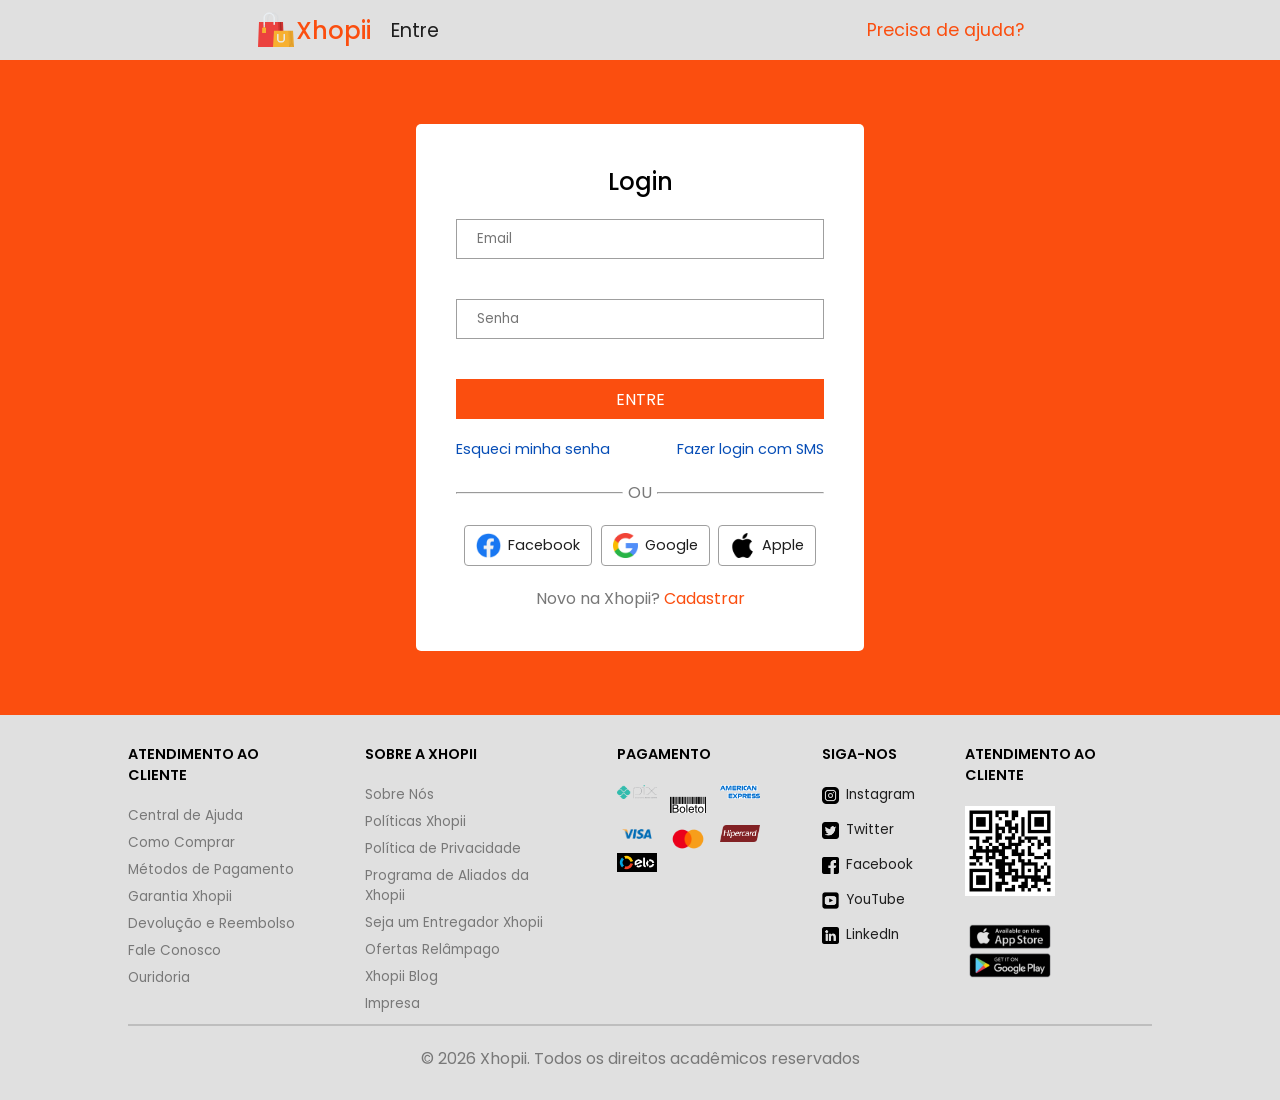
<file: index.html>
<!DOCTYPE html>
<html lang="pt-BR">
<head>
    <meta charset="UTF-8">
    <meta name="viewport" content="width=device-width, initial-scale=1.0">
    <link rel="stylesheet" href="assets/style.css">
    <link rel="stylesheet" href="assets/login.css">
    <title>Xhopii</title>
</head>
<body>
    <header class="cabecalho">
        <nav class="cabecalho-logo">
            <img src="assets/img/logo.png" alt="Logo da Xhopii">
            <h1>Xhopii</h1>
            <p>Entre</p>
        </nav>
        <a class="cabecalho-ajuda" href="#">Precisa de ajuda?</a>
    </header>
    
    <main class="login">
        <section class="login-formulario">
            <h2>Login</h2>
            <form action="#">
                <input type="email" placeholder="Email"> 
                <input type="password" placeholder="Senha">
                <a href="view/home.html">ENTRE</a>
            </form>
            <div class="formulario-ajuda">
                <a href="view/redefinir_senha.html">Esqueci minha senha</a>
                <a href="#">Fazer login com SMS</a>
            </div>
            <div class="formulario-separador">
                <hr>
                <p>OU</p>
                <hr>    
            </div>
            <div class="formulario-formas">
                <a href="#"><img src="assets/img/facebook.png" alt="Logo do Facebook">Facebook</a>
                <a href="#"><img src="assets/img/google.png" alt="Logo do Google">Google</a>
                <a href="#"><img src="assets/img/apple.png" alt="Logo da Apple">Apple</a>
            </div>
            <p class="formulario-cadastro">Novo na Xhopii? <a href="#">Cadastrar</a></p>
        </section>
    </main>

    <footer class="rodape"> 
        <section class="rodape-informacoes"> 
            <section class="rodape-atendimento">
                <p>ATENDIMENTO AO CLIENTE</p>
                <ul>
                    <li>Central de Ajuda</li>
                    <li>Como Comprar</li>
                    <li>Métodos de Pagamento</li>
                    <li>Garantia Xhopii</li>
                    <li>Devolução e Reembolso</li>
                    <li>Fale Conosco</li>
                    <li>Ouridoria</li>
                </ul>
            </section>
            <section class="rodape-sobre">
                <p>SOBRE A XHOPII</p>
                <ul>
                    <li>Sobre Nós</li>
                    <li>Políticas Xhopii</li>
                    <li>Política de Privacidade</li>
                    <li>Programa de Aliados da Xhopii</li>
                    <li>Seja um Entregador Xhopii</li>
                    <li>Ofertas Relâmpago</li>
                    <li>Xhopii Blog</li>
                    <li>Impresa</li>
                </ul>
            </section>
            <section class="rodape-pagamento">
                <p>PAGAMENTO</p>
                <section class="pagamento-imagens">
                    <img src="assets/img/pix.png" alt="Logo do Pix">
                    <img src="assets/img/boleto.png" alt="Logo do Boleto">
                    <img src="assets/img/americanexpress.png" alt="Logo da American Express">
                    <img src="assets/img/visa.png" alt="Logo da Visa">
                    <img src="assets/img/mastercard.png" alt="Logo do MasterCard">
                    <img src="assets/img/hipercard.png" alt="Logo do HiperCard">
                    <img src="assets/img/elo.png" alt="Logo da Elo">
                </section>
            </section>
            <section class="rodape-seguir">
                <p>SIGA-NOS</p>
                <ul>
                    <li><a href="#"><img src="assets/img/instagram.png" alt="Logo do Instagram">Instagram</a></li>
                    <li><a href="#"><img src="assets/img/twitter.png" alt="Logo do Twitter">Twitter</a></li>
                    <li><a href="#"><img src="assets/img/facebook2.png" alt="Logo do Facebook">Facebook</a></li>
                    <li><a href="#"><img src="assets/img/youtube.png" alt="Logo do YouTube">YouTube</a></li>
                    <li><a href="#"><img src="assets/img/linkedin.png" alt="Logo do LinkedIn">LinkedIn</a></li>
                </ul>
            </section>
            <section class="rodape-qrcode">
                <p>ATENDIMENTO AO CLIENTE</p>
                <section class="qrcode-imagens">
                    <img src="assets/img/qr-code.png" alt="Foto do Qr-code">
                    <img src="assets/img/appstore-googleplay.png" alt="Logo da Google Play e App Store">
                </section>

            </section>
        </section>
        <hr>
        <p class="rodape-copyright">© 2026 Xhopii. Todos os direitos acadêmicos reservados</p>
    </footer>
    <script src="assets/script.js"></script>
</body>
</html>
</file>
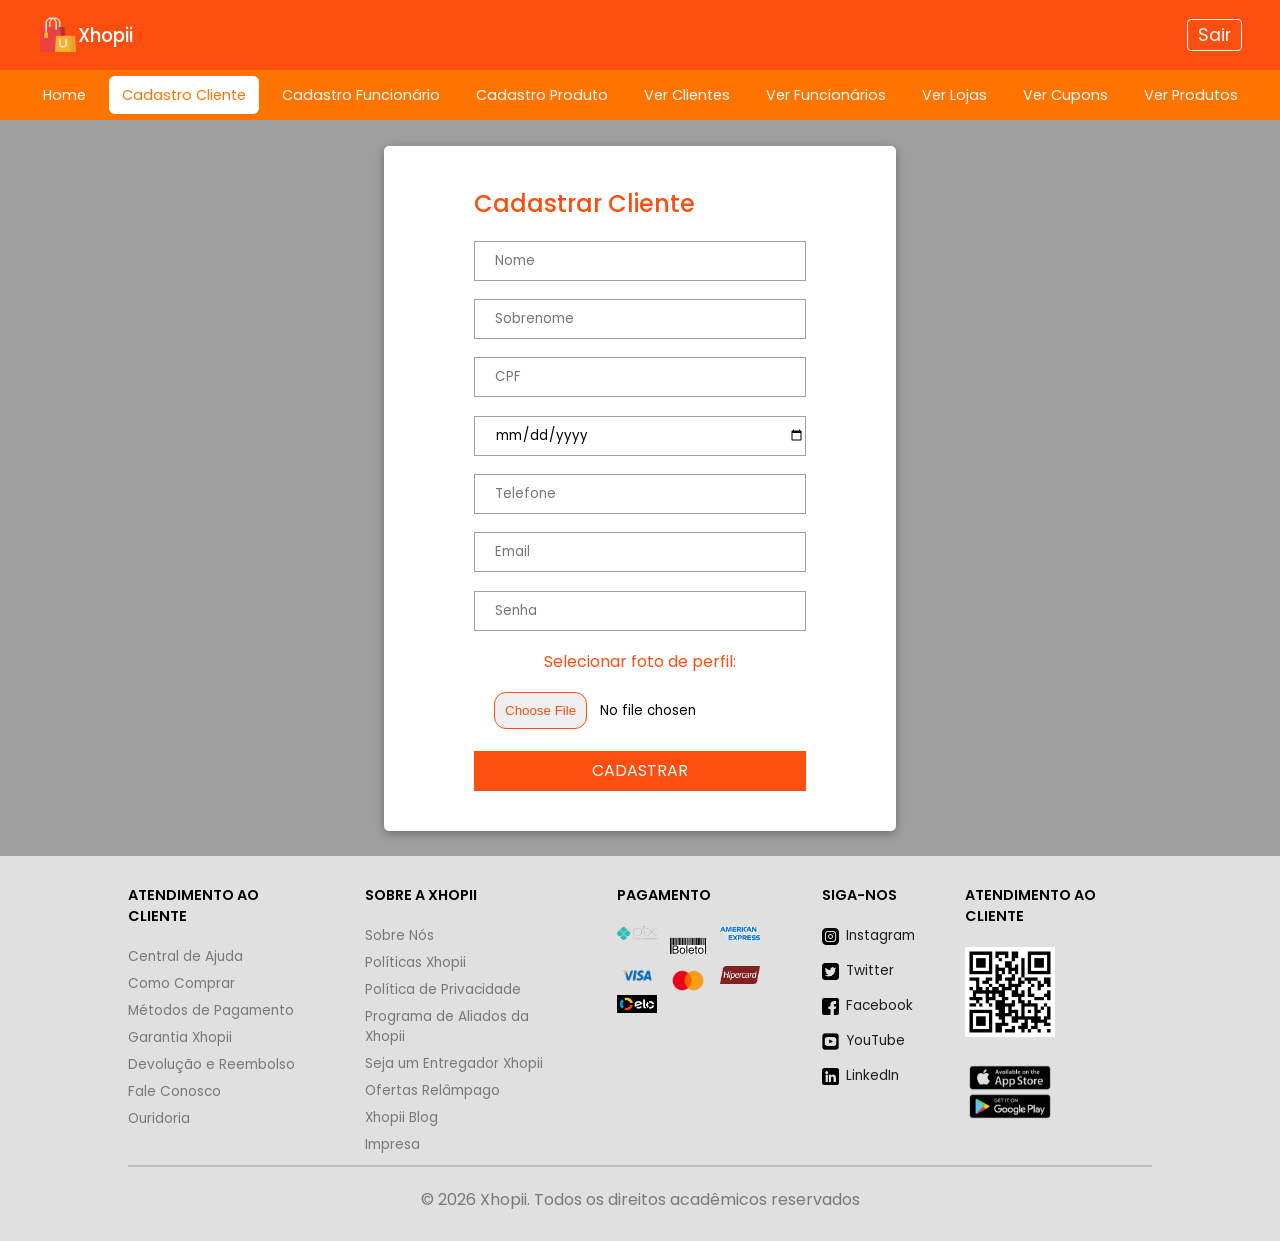
<file: view/cadastrar_cliente.html>
<!DOCTYPE html>
<html lang="pt-BR">
<head>
    <meta charset="UTF-8">
    <meta name="viewport" content="width=device-width, initial-scale=1.0">
    <link rel="stylesheet" href="../assets/style.css">
    <link rel="stylesheet" href="../assets/cadastrar_cliente.css">
    <title>Xhopii</title>
</head>
<body>
   <header class="cabecalho">
        <nav class="cabecalho-info">
            <nav class="info-logo">
                 <img src="../assets/img/logo.png" alt="Logo da Xhopii">
                <h1>Xhopii</h1>
            </nav>
               
            <nav class="info-sair">
                <a href="../index.html">Sair</a>
            </nav>
        </nav>
        <nav class="cabecalho-menu">
            <ul class="menu-itens">
                <li><a href="home.html">Home</a></li>
                <li id="onde"><a href="cadastrar_cliente.html">Cadastro Cliente</a></li>
                <li><a href="cadastrar_funcionario.html">Cadastro Funcionário</a></li>
                <li><a href="cadastrar_produto.html">Cadastro Produto</a></li>
                <li><a href="ver_clientes.html">Ver Clientes</a></li>
                <li><a href="ver_funcionarios.html">Ver Funcionários</a></li>
                <li><a href="ver_lojas.html">Ver Lojas</a></li>
                <li><a href="ver_cupons.html">Ver Cupons</a></li>
                <li><a href="ver_produtos.html">Ver Produtos</a></li>
            </ul>
        </nav>
    </header>
    
    <main class="cadastro">
        <section class="cadastro-formulario">
            <h2>Cadastrar Cliente</h2>
            <form action="#">
                <input type="text" placeholder="Nome">
                <input type="text" placeholder="Sobrenome">
                <input type="number" placeholder="CPF">
                <input type="date">
                <input type="tel" placeholder="Telefone">
                <input type="email" placeholder="Email"> 
                <input type="password" placeholder="Senha">
                <label for="foto-perfil">Selecionar foto de perfil:</label>
                <input type="file">
                <a href="home.html">CADASTRAR</a>
            </form>
        </section>
    </main>
    
    <footer class="rodape"> 
        <section class="rodape-informacoes"> 
            <section class="rodape-atendimento">
                <p>ATENDIMENTO AO CLIENTE</p>
                <ul>
                    <li>Central de Ajuda</li>
                    <li>Como Comprar</li>
                    <li>Métodos de Pagamento</li>
                    <li>Garantia Xhopii</li>
                    <li>Devolução e Reembolso</li>
                    <li>Fale Conosco</li>
                    <li>Ouridoria</li>
                </ul>
            </section>
            <section class="rodape-sobre">
                <p>SOBRE A XHOPII</p>
                <ul>
                    <li>Sobre Nós</li>
                    <li>Políticas Xhopii</li>
                    <li>Política de Privacidade</li>
                    <li>Programa de Aliados da Xhopii</li>
                    <li>Seja um Entregador Xhopii</li>
                    <li>Ofertas Relâmpago</li>
                    <li>Xhopii Blog</li>
                    <li>Impresa</li>
                </ul>
            </section>
            <section class="rodape-pagamento">
                <p>PAGAMENTO</p>
                <section class="pagamento-imagens">
                    <img src="../assets/img/pix.png" alt="Logo do Pix">
                    <img src="../assets/img/boleto.png" alt="Logo do Boleto">
                    <img src="../assets/img/americanexpress.png" alt="Logo da American Express">
                    <img src="../assets/img/visa.png" alt="Logo da Visa">
                    <img src="../assets/img/mastercard.png" alt="Logo do MasterCard">
                    <img src="../assets/img/hipercard.png" alt="Logo do HiperCard">
                    <img src="../assets/img/elo.png" alt="Logo da Elo">
                </section>
            </section>
            <section class="rodape-seguir">
                <p>SIGA-NOS</p>
                <ul>
                    <li><a href="#"><img src="../assets/img/instagram.png" alt="Logo do Instagram">Instagram</a></li>
                    <li><a href="#"><img src="../assets/img/twitter.png" alt="Logo do Twitter">Twitter</a></li>
                    <li><a href="#"><img src="../assets/img/facebook2.png" alt="Logo do Facebook">Facebook</a></li>
                    <li><a href="#"><img src="../assets/img/youtube.png" alt="Logo do YouTube">YouTube</a></li>
                    <li><a href="#"><img src="../assets/img/linkedin.png" alt="Logo do LinkedIn">LinkedIn</a></li>
                </ul>
            </section>
            <section class="rodape-qrcode">
                <p>ATENDIMENTO AO CLIENTE</p>
                <section class="qrcode-imagens">
                    <img src="../assets/img/qr-code.png" alt="Foto do Qr-code">
                    <img src="../assets/img/appstore-googleplay.png" alt="Logo da Google Play e App Store">
                </section>

            </section>
        </section>
        <hr>
        <p class="rodape-copyright">© 2026 Xhopii. Todos os direitos acadêmicos reservados</p>
    </footer>
    <script src="../assets/script.js"></script>
</body>
</html>
</file>
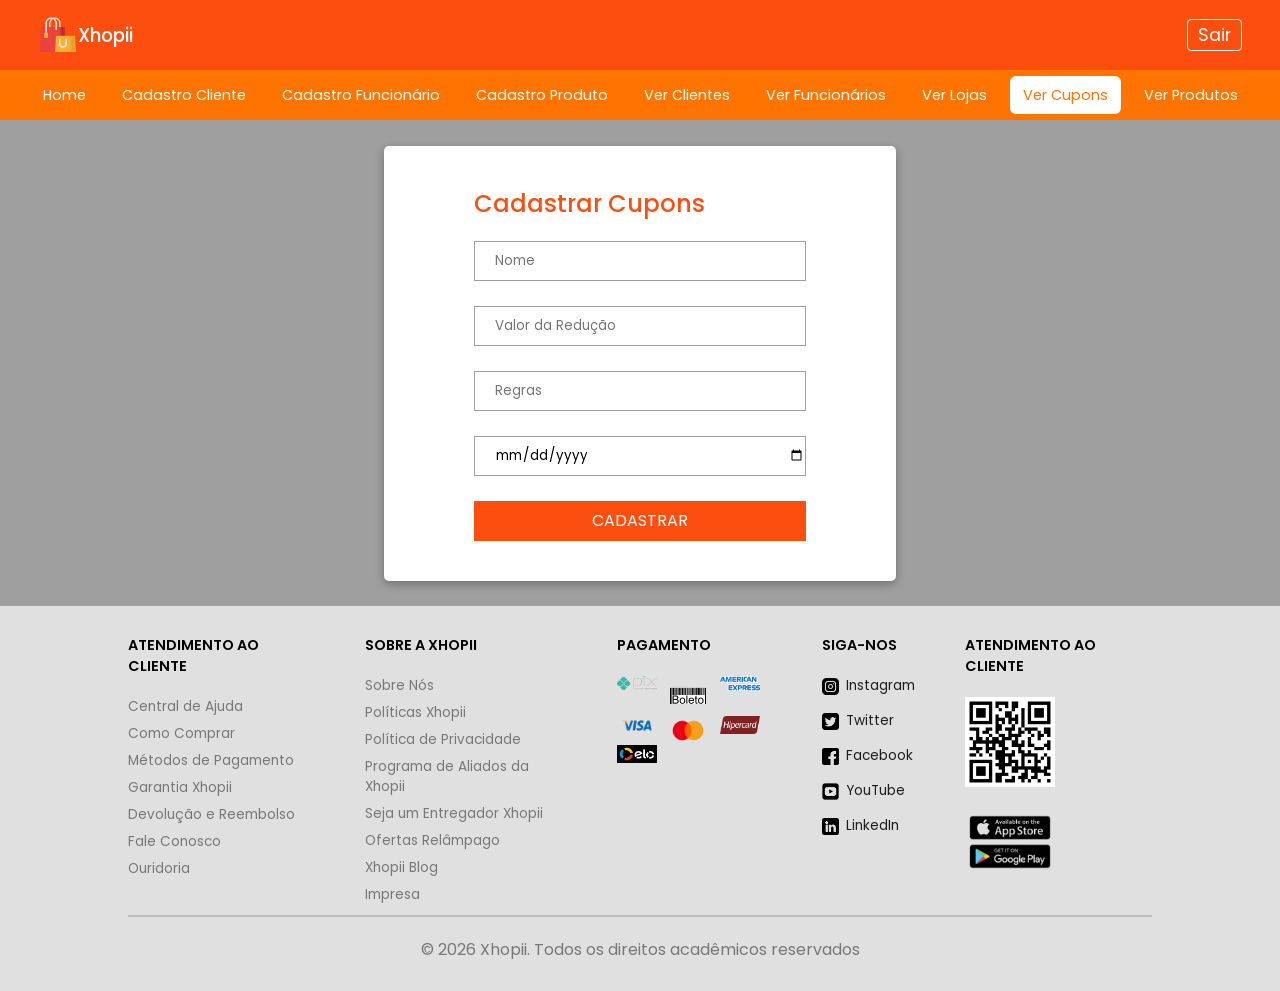
<file: view/cadastrar_cupons.html>
<!DOCTYPE html>
<html lang="pt-BR">
<head>
    <meta charset="UTF-8">
    <meta name="viewport" content="width=device-width, initial-scale=1.0">
    <link rel="stylesheet" href="../assets/style.css">
    <link rel="stylesheet" href="../assets/cadastrar_cupons.css">
    <title>Xhopii</title>
</head>
<body>
   <header class="cabecalho">
        <nav class="cabecalho-info">
            <nav class="info-logo">
                 <img src="../assets/img/logo.png" alt="Logo da Xhopii">
                <h1>Xhopii</h1>
            </nav>
               
            <nav class="info-sair">
                <a href="../index.html">Sair</a>
            </nav>
        </nav>
        <nav class="cabecalho-menu">
            <ul class="menu-itens">
                <li><a href="home.html">Home</a></li>
                <li><a href="cadastrar_cliente.html">Cadastro Cliente</a></li>
                <li><a href="cadastrar_funcionario.html">Cadastro Funcionário</a></li>
                <li><a href="cadastrar_produto.html">Cadastro Produto</a></li>
                <li><a href="ver_clientes.html">Ver Clientes</a></li>
                <li><a href="ver_funcionarios.html">Ver Funcionários</a></li>
                <li><a href="ver_lojas.html">Ver Lojas</a></li>
                <li id="onde"><a href="ver_cupons.html">Ver Cupons</a></li>
                <li><a href="ver_produtos.html">Ver Produtos</a></li>
            </ul>
        </nav>
    </header>
    
    <main class="cadastro">
        <section class="cadastro-formulario">
            <h2>Cadastrar Cupons</h2>
            <form action="#">
                <input type="text" placeholder="Nome">
                <input type="number" placeholder="Valor da Redução">
                <input type="text" placeholder="Regras">
                <input type="date">
                <a href="ver_cupons.html">CADASTRAR</a>
            </form>
        </section>
    </main>
    
    <footer class="rodape"> 
        <section class="rodape-informacoes"> 
            <section class="rodape-atendimento">
                <p>ATENDIMENTO AO CLIENTE</p>
                <ul>
                    <li>Central de Ajuda</li>
                    <li>Como Comprar</li>
                    <li>Métodos de Pagamento</li>
                    <li>Garantia Xhopii</li>
                    <li>Devolução e Reembolso</li>
                    <li>Fale Conosco</li>
                    <li>Ouridoria</li>
                </ul>
            </section>
            <section class="rodape-sobre">
                <p>SOBRE A XHOPII</p>
                <ul>
                    <li>Sobre Nós</li>
                    <li>Políticas Xhopii</li>
                    <li>Política de Privacidade</li>
                    <li>Programa de Aliados da Xhopii</li>
                    <li>Seja um Entregador Xhopii</li>
                    <li>Ofertas Relâmpago</li>
                    <li>Xhopii Blog</li>
                    <li>Impresa</li>
                </ul>
            </section>
            <section class="rodape-pagamento">
                <p>PAGAMENTO</p>
                <section class="pagamento-imagens">
                    <img src="../assets/img/pix.png" alt="Logo do Pix">
                    <img src="../assets/img/boleto.png" alt="Logo do Boleto">
                    <img src="../assets/img/americanexpress.png" alt="Logo da American Express">
                    <img src="../assets/img/visa.png" alt="Logo da Visa">
                    <img src="../assets/img/mastercard.png" alt="Logo do MasterCard">
                    <img src="../assets/img/hipercard.png" alt="Logo do HiperCard">
                    <img src="../assets/img/elo.png" alt="Logo da Elo">
                </section>
            </section>
            <section class="rodape-seguir">
                <p>SIGA-NOS</p>
                <ul>
                    <li><a href="#"><img src="../assets/img/instagram.png" alt="Logo do Instagram">Instagram</a></li>
                    <li><a href="#"><img src="../assets/img/twitter.png" alt="Logo do Twitter">Twitter</a></li>
                    <li><a href="#"><img src="../assets/img/facebook2.png" alt="Logo do Facebook">Facebook</a></li>
                    <li><a href="#"><img src="../assets/img/youtube.png" alt="Logo do YouTube">YouTube</a></li>
                    <li><a href="#"><img src="../assets/img/linkedin.png" alt="Logo do LinkedIn">LinkedIn</a></li>
                </ul>
            </section>
            <section class="rodape-qrcode">
                <p>ATENDIMENTO AO CLIENTE</p>
                <section class="qrcode-imagens">
                    <img src="../assets/img/qr-code.png" alt="Foto do Qr-code">
                    <img src="../assets/img/appstore-googleplay.png" alt="Logo da Google Play e App Store">
                </section>

            </section>
        </section>
        <hr>
        <p class="rodape-copyright">© 2026 Xhopii. Todos os direitos acadêmicos reservados</p>
    </footer>
    <script src="../assets/script.js"></script>
</body>
</html>
</file>
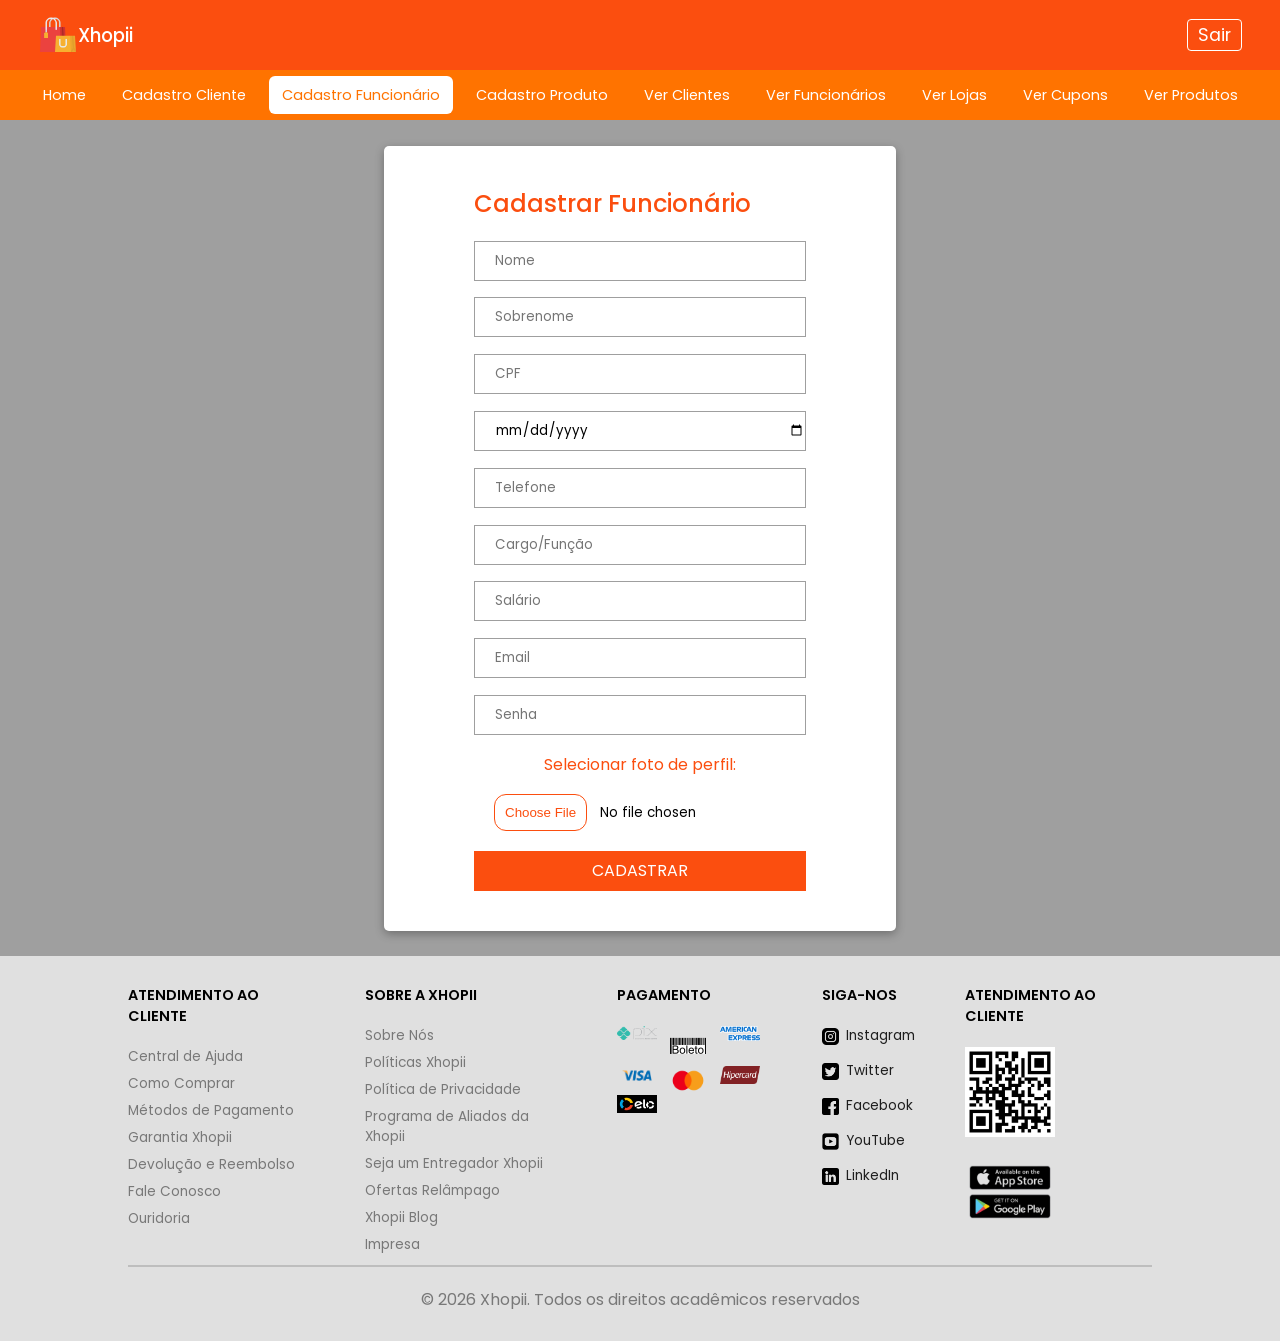
<file: view/cadastrar_funcionario.html>
<!DOCTYPE html>
<html lang="pt-BR">
<head>
    <meta charset="UTF-8">
    <meta name="viewport" content="width=device-width, initial-scale=1.0">
    <link rel="stylesheet" href="../assets/style.css">
    <link rel="stylesheet" href="../assets/cadastrar_funcionario.css">
    <title>Xhopii</title>
</head>
<body>
   <header class="cabecalho">
        <nav class="cabecalho-info">
            <nav class="info-logo">
                 <img src="../assets/img/logo.png" alt="Logo da Xhopii">
                <h1>Xhopii</h1>
            </nav>
               
            <nav class="info-sair">
                <a href="../index.html">Sair</a>
            </nav>
        </nav>
        <nav class="cabecalho-menu">
            <ul class="menu-itens">
                <li><a href="home.html">Home</a></li>
                <li><a href="cadastrar_cliente.html">Cadastro Cliente</a></li>
                <li id="onde"><a href="cadastrar_funcionario.html">Cadastro Funcionário</a></li>
                <li><a href="cadastrar_produto.html">Cadastro Produto</a></li>
                <li><a href="ver_clientes.html">Ver Clientes</a></li>
                <li><a href="ver_funcionarios.html">Ver Funcionários</a></li>
                <li><a href="ver_lojas.html">Ver Lojas</a></li>
                <li><a href="ver_cupons.html">Ver Cupons</a></li>
                <li><a href="ver_produtos.html">Ver Produtos</a></li>
            </ul>
        </nav>
    </header>
    
    <main class="cadastro">
        <section class="cadastro-formulario">
            <h2>Cadastrar Funcionário</h2>
            <form action="#">
                <input type="text" placeholder="Nome">
                <input type="text" placeholder="Sobrenome">
                <input type="number" placeholder="CPF">
                <input type="date">
                <input type="tel" placeholder="Telefone">
                <input type="text" placeholder="Cargo/Função">
                <input type="number" placeholder="Salário">
                <input type="email" placeholder="Email"> 
                <input type="password" placeholder="Senha">
                <label for="foto-perfil">Selecionar foto de perfil:</label>
                <input type="file">
                <a href="home.html">CADASTRAR</a>
            </form>
        </section>
    </main>
    
    <footer class="rodape"> 
        <section class="rodape-informacoes"> 
            <section class="rodape-atendimento">
                <p>ATENDIMENTO AO CLIENTE</p>
                <ul>
                    <li>Central de Ajuda</li>
                    <li>Como Comprar</li>
                    <li>Métodos de Pagamento</li>
                    <li>Garantia Xhopii</li>
                    <li>Devolução e Reembolso</li>
                    <li>Fale Conosco</li>
                    <li>Ouridoria</li>
                </ul>
            </section>
            <section class="rodape-sobre">
                <p>SOBRE A XHOPII</p>
                <ul>
                    <li>Sobre Nós</li>
                    <li>Políticas Xhopii</li>
                    <li>Política de Privacidade</li>
                    <li>Programa de Aliados da Xhopii</li>
                    <li>Seja um Entregador Xhopii</li>
                    <li>Ofertas Relâmpago</li>
                    <li>Xhopii Blog</li>
                    <li>Impresa</li>
                </ul>
            </section>
            <section class="rodape-pagamento">
                <p>PAGAMENTO</p>
                <section class="pagamento-imagens">
                    <img src="../assets/img/pix.png" alt="Logo do Pix">
                    <img src="../assets/img/boleto.png" alt="Logo do Boleto">
                    <img src="../assets/img/americanexpress.png" alt="Logo da American Express">
                    <img src="../assets/img/visa.png" alt="Logo da Visa">
                    <img src="../assets/img/mastercard.png" alt="Logo do MasterCard">
                    <img src="../assets/img/hipercard.png" alt="Logo do HiperCard">
                    <img src="../assets/img/elo.png" alt="Logo da Elo">
                </section>
            </section>
            <section class="rodape-seguir">
                <p>SIGA-NOS</p>
                <ul>
                    <li><a href="#"><img src="../assets/img/instagram.png" alt="Logo do Instagram">Instagram</a></li>
                    <li><a href="#"><img src="../assets/img/twitter.png" alt="Logo do Twitter">Twitter</a></li>
                    <li><a href="#"><img src="../assets/img/facebook2.png" alt="Logo do Facebook">Facebook</a></li>
                    <li><a href="#"><img src="../assets/img/youtube.png" alt="Logo do YouTube">YouTube</a></li>
                    <li><a href="#"><img src="../assets/img/linkedin.png" alt="Logo do LinkedIn">LinkedIn</a></li>
                </ul>
            </section>
            <section class="rodape-qrcode">
                <p>ATENDIMENTO AO CLIENTE</p>
                <section class="qrcode-imagens">
                    <img src="../assets/img/qr-code.png" alt="Foto do Qr-code">
                    <img src="../assets/img/appstore-googleplay.png" alt="Logo da Google Play e App Store">
                </section>

            </section>
        </section>
        <hr>
        <p class="rodape-copyright">© 2026 Xhopii. Todos os direitos acadêmicos reservados</p>
    </footer>
    <script src="../assets/script.js"></script>
</body>
</html>
</file>
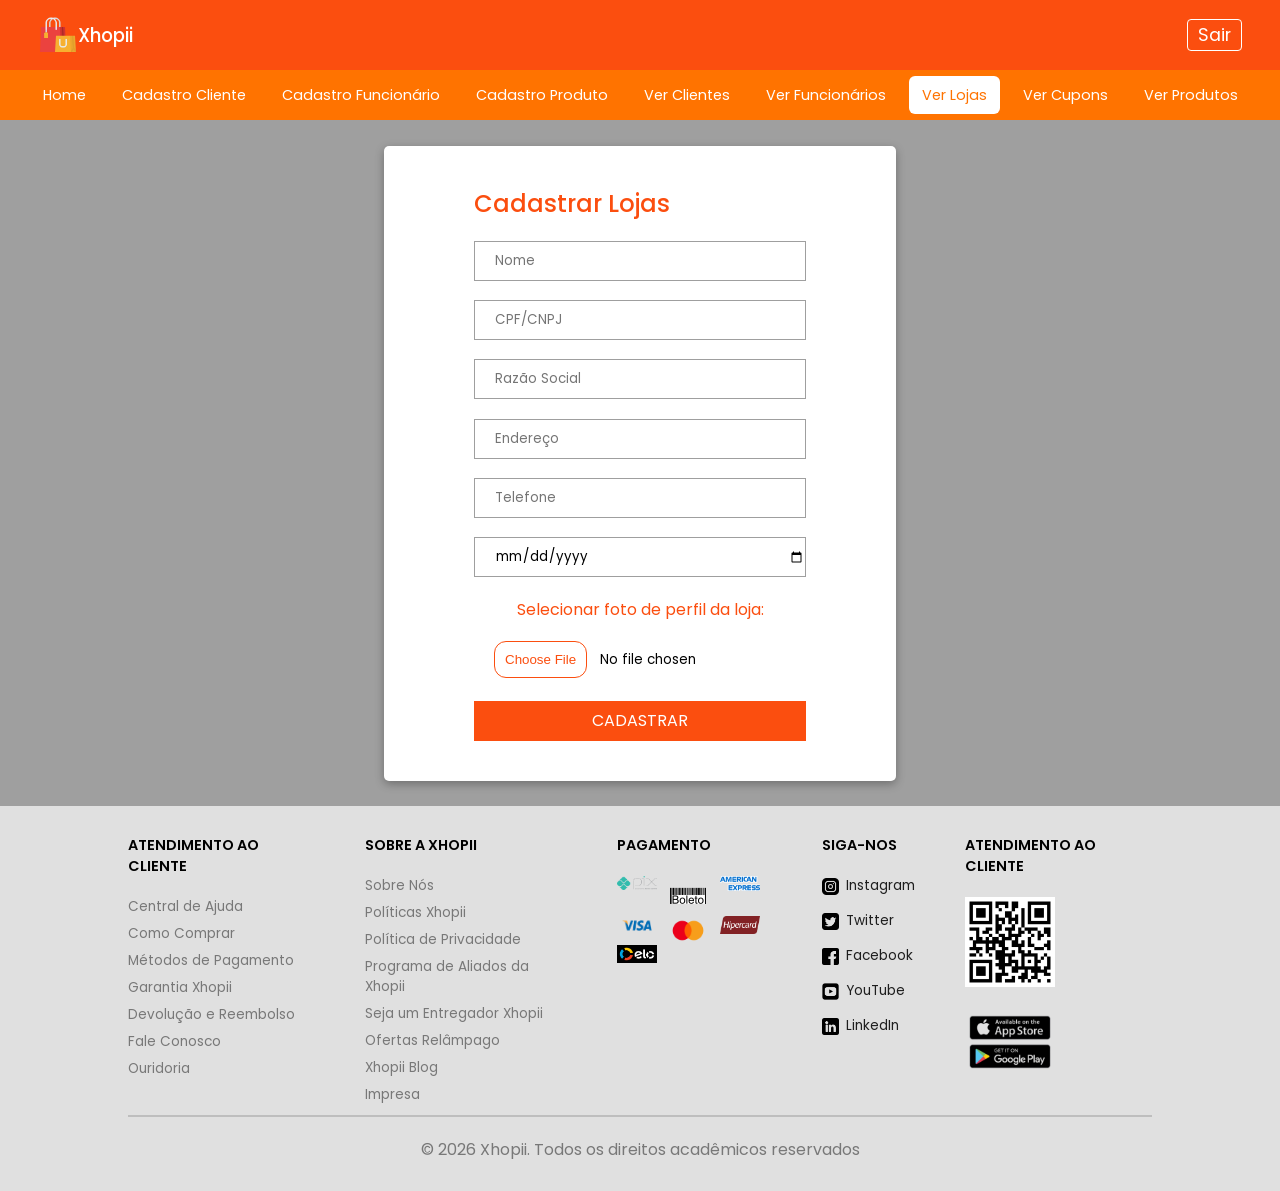
<file: view/cadastrar_lojas.html>
<!DOCTYPE html>
<html lang="pt-BR">
<head>
    <meta charset="UTF-8">
    <meta name="viewport" content="width=device-width, initial-scale=1.0">
    <link rel="stylesheet" href="../assets/style.css">
    <link rel="stylesheet" href="../assets/cadastrar_lojas.css">
    <title>Xhopii</title>
</head>
<body>
   <header class="cabecalho">
        <nav class="cabecalho-info">
            <nav class="info-logo">
                 <img src="../assets/img/logo.png" alt="Logo da Xhopii">
                <h1>Xhopii</h1>
            </nav>
               
            <nav class="info-sair">
                <a href="../index.html">Sair</a>
            </nav>
        </nav>
        <nav class="cabecalho-menu">
            <ul class="menu-itens">
                <li><a href="home.html">Home</a></li>
                <li><a href="cadastrar_cliente.html">Cadastro Cliente</a></li>
                <li><a href="cadastrar_funcionario.html">Cadastro Funcionário</a></li>
                <li><a href="cadastrar_produto.html">Cadastro Produto</a></li>
                <li><a href="ver_clientes.html">Ver Clientes</a></li>
                <li><a href="ver_funcionarios.html">Ver Funcionários</a></li>
                <li id="onde"><a href="ver_lojas.html">Ver Lojas</a></li>
                <li><a href="ver_cupons.html">Ver Cupons</a></li>
                <li><a href="ver_produtos.html">Ver Produtos</a></li>
            </ul>
        </nav>
    </header>
    
    <main class="cadastro">
        <section class="cadastro-formulario">
            <h2>Cadastrar Lojas</h2>
            <form action="#">
                <input type="text" placeholder="Nome">
                <input type="number" placeholder="CPF/CNPJ">
                <input type="text" placeholder="Razão Social">
                <input type="text" placeholder="Endereço">
                <input type="tel" placeholder="Telefone">
                <input type="date">
                <label for="foto-perfil">Selecionar foto de perfil da loja:</label>
                <input type="file">
                <a href="ver_lojas.html">CADASTRAR</a>
            </form>
        </section>
    </main>
    
    <footer class="rodape"> 
        <section class="rodape-informacoes"> 
            <section class="rodape-atendimento">
                <p>ATENDIMENTO AO CLIENTE</p>
                <ul>
                    <li>Central de Ajuda</li>
                    <li>Como Comprar</li>
                    <li>Métodos de Pagamento</li>
                    <li>Garantia Xhopii</li>
                    <li>Devolução e Reembolso</li>
                    <li>Fale Conosco</li>
                    <li>Ouridoria</li>
                </ul>
            </section>
            <section class="rodape-sobre">
                <p>SOBRE A XHOPII</p>
                <ul>
                    <li>Sobre Nós</li>
                    <li>Políticas Xhopii</li>
                    <li>Política de Privacidade</li>
                    <li>Programa de Aliados da Xhopii</li>
                    <li>Seja um Entregador Xhopii</li>
                    <li>Ofertas Relâmpago</li>
                    <li>Xhopii Blog</li>
                    <li>Impresa</li>
                </ul>
            </section>
            <section class="rodape-pagamento">
                <p>PAGAMENTO</p>
                <section class="pagamento-imagens">
                    <img src="../assets/img/pix.png" alt="Logo do Pix">
                    <img src="../assets/img/boleto.png" alt="Logo do Boleto">
                    <img src="../assets/img/americanexpress.png" alt="Logo da American Express">
                    <img src="../assets/img/visa.png" alt="Logo da Visa">
                    <img src="../assets/img/mastercard.png" alt="Logo do MasterCard">
                    <img src="../assets/img/hipercard.png" alt="Logo do HiperCard">
                    <img src="../assets/img/elo.png" alt="Logo da Elo">
                </section>
            </section>
            <section class="rodape-seguir">
                <p>SIGA-NOS</p>
                <ul>
                    <li><a href="#"><img src="../assets/img/instagram.png" alt="Logo do Instagram">Instagram</a></li>
                    <li><a href="#"><img src="../assets/img/twitter.png" alt="Logo do Twitter">Twitter</a></li>
                    <li><a href="#"><img src="../assets/img/facebook2.png" alt="Logo do Facebook">Facebook</a></li>
                    <li><a href="#"><img src="../assets/img/youtube.png" alt="Logo do YouTube">YouTube</a></li>
                    <li><a href="#"><img src="../assets/img/linkedin.png" alt="Logo do LinkedIn">LinkedIn</a></li>
                </ul>
            </section>
            <section class="rodape-qrcode">
                <p>ATENDIMENTO AO CLIENTE</p>
                <section class="qrcode-imagens">
                    <img src="../assets/img/qr-code.png" alt="Foto do Qr-code">
                    <img src="../assets/img/appstore-googleplay.png" alt="Logo da Google Play e App Store">
                </section>

            </section>
        </section>
        <hr>
        <p class="rodape-copyright">© 2026 Xhopii. Todos os direitos acadêmicos reservados</p>
    </footer>
    <script src="../assets/script.js"></script>
</body>
</html>
</file>
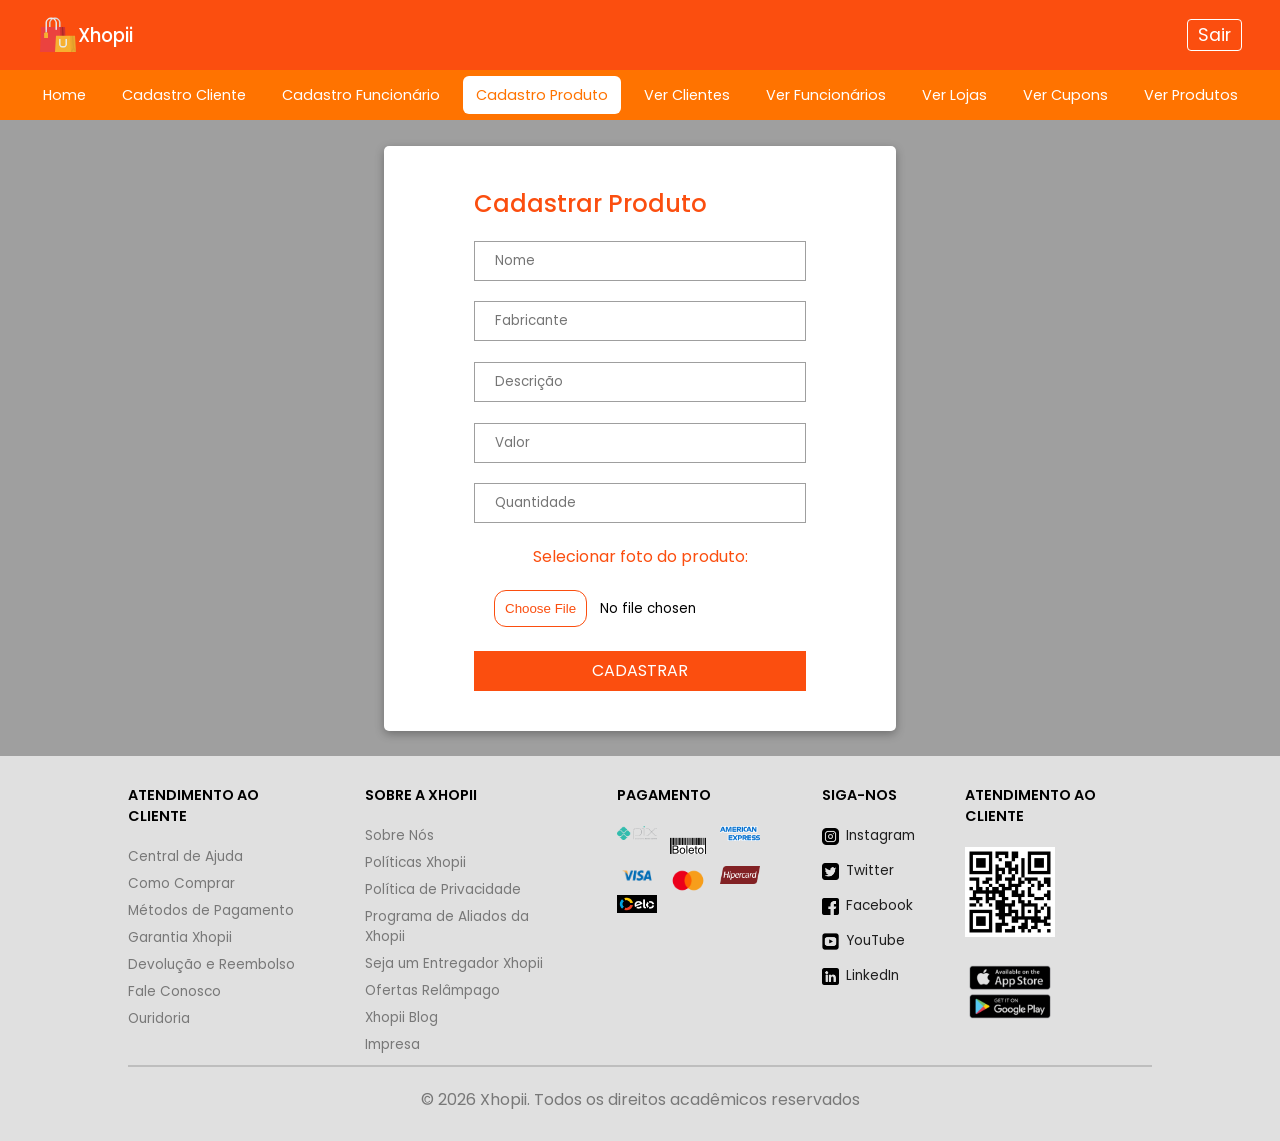
<file: view/cadastrar_produto.html>
<!DOCTYPE html>
<html lang="pt-BR">
<head>
    <meta charset="UTF-8">
    <meta name="viewport" content="width=device-width, initial-scale=1.0">
    <link rel="stylesheet" href="../assets/style.css">
    <link rel="stylesheet" href="../assets/cadastrar_produto.css">
    <title>Xhopii</title>
</head>
<body>
   <header class="cabecalho">
        <nav class="cabecalho-info">
            <nav class="info-logo">
                 <img src="../assets/img/logo.png" alt="Logo da Xhopii">
                <h1>Xhopii</h1>
            </nav>
               
            <nav class="info-sair">
                <a href="../index.html">Sair</a>
            </nav>
        </nav>
        <nav class="cabecalho-menu">
            <ul class="menu-itens">
                <li><a href="home.html">Home</a></li>
                <li><a href="cadastrar_cliente.html">Cadastro Cliente</a></li>
                <li><a href="cadastrar_funcionario.html">Cadastro Funcionário</a></li>
                <li id="onde"><a href="cadastrar_produto.html">Cadastro Produto</a></li>
                <li><a href="ver_clientes.html">Ver Clientes</a></li>
                <li><a href="ver_funcionarios.html">Ver Funcionários</a></li>
                <li><a href="ver_lojas.html">Ver Lojas</a></li>
                <li><a href="ver_cupons.html">Ver Cupons</a></li>
                <li><a href="ver_produtos.html">Ver Produtos</a></li>
            </ul>
        </nav>
    </header>
    
    <main class="cadastro">
        <section class="cadastro-formulario">
            <h2>Cadastrar Produto</h2>
            <form action="#">
                <input type="text" placeholder="Nome">
                <input type="text" placeholder="Fabricante">
                <input type="text" placeholder="Descrição">
                <input type="number" placeholder="Valor">
                <input type="number" placeholder="Quantidade">
                <label for="foto-perfil">Selecionar foto do produto:</label>
                <input type="file">
                <a href="home.html">CADASTRAR</a>
            </form>
        </section>
    </main>
    
    <footer class="rodape"> 
        <section class="rodape-informacoes"> 
            <section class="rodape-atendimento">
                <p>ATENDIMENTO AO CLIENTE</p>
                <ul>
                    <li>Central de Ajuda</li>
                    <li>Como Comprar</li>
                    <li>Métodos de Pagamento</li>
                    <li>Garantia Xhopii</li>
                    <li>Devolução e Reembolso</li>
                    <li>Fale Conosco</li>
                    <li>Ouridoria</li>
                </ul>
            </section>
            <section class="rodape-sobre">
                <p>SOBRE A XHOPII</p>
                <ul>
                    <li>Sobre Nós</li>
                    <li>Políticas Xhopii</li>
                    <li>Política de Privacidade</li>
                    <li>Programa de Aliados da Xhopii</li>
                    <li>Seja um Entregador Xhopii</li>
                    <li>Ofertas Relâmpago</li>
                    <li>Xhopii Blog</li>
                    <li>Impresa</li>
                </ul>
            </section>
            <section class="rodape-pagamento">
                <p>PAGAMENTO</p>
                <section class="pagamento-imagens">
                    <img src="../assets/img/pix.png" alt="Logo do Pix">
                    <img src="../assets/img/boleto.png" alt="Logo do Boleto">
                    <img src="../assets/img/americanexpress.png" alt="Logo da American Express">
                    <img src="../assets/img/visa.png" alt="Logo da Visa">
                    <img src="../assets/img/mastercard.png" alt="Logo do MasterCard">
                    <img src="../assets/img/hipercard.png" alt="Logo do HiperCard">
                    <img src="../assets/img/elo.png" alt="Logo da Elo">
                </section>
            </section>
            <section class="rodape-seguir">
                <p>SIGA-NOS</p>
                <ul>
                    <li><a href="#"><img src="../assets/img/instagram.png" alt="Logo do Instagram">Instagram</a></li>
                    <li><a href="#"><img src="../assets/img/twitter.png" alt="Logo do Twitter">Twitter</a></li>
                    <li><a href="#"><img src="../assets/img/facebook2.png" alt="Logo do Facebook">Facebook</a></li>
                    <li><a href="#"><img src="../assets/img/youtube.png" alt="Logo do YouTube">YouTube</a></li>
                    <li><a href="#"><img src="../assets/img/linkedin.png" alt="Logo do LinkedIn">LinkedIn</a></li>
                </ul>
            </section>
            <section class="rodape-qrcode">
                <p>ATENDIMENTO AO CLIENTE</p>
                <section class="qrcode-imagens">
                    <img src="../assets/img/qr-code.png" alt="Foto do Qr-code">
                    <img src="../assets/img/appstore-googleplay.png" alt="Logo da Google Play e App Store">
                </section>

            </section>
        </section>
        <hr>
        <p class="rodape-copyright">© 2026 Xhopii. Todos os direitos acadêmicos reservados</p>
    </footer>
    <script src="../assets/script.js"></script>
</body>
</html>
</file>
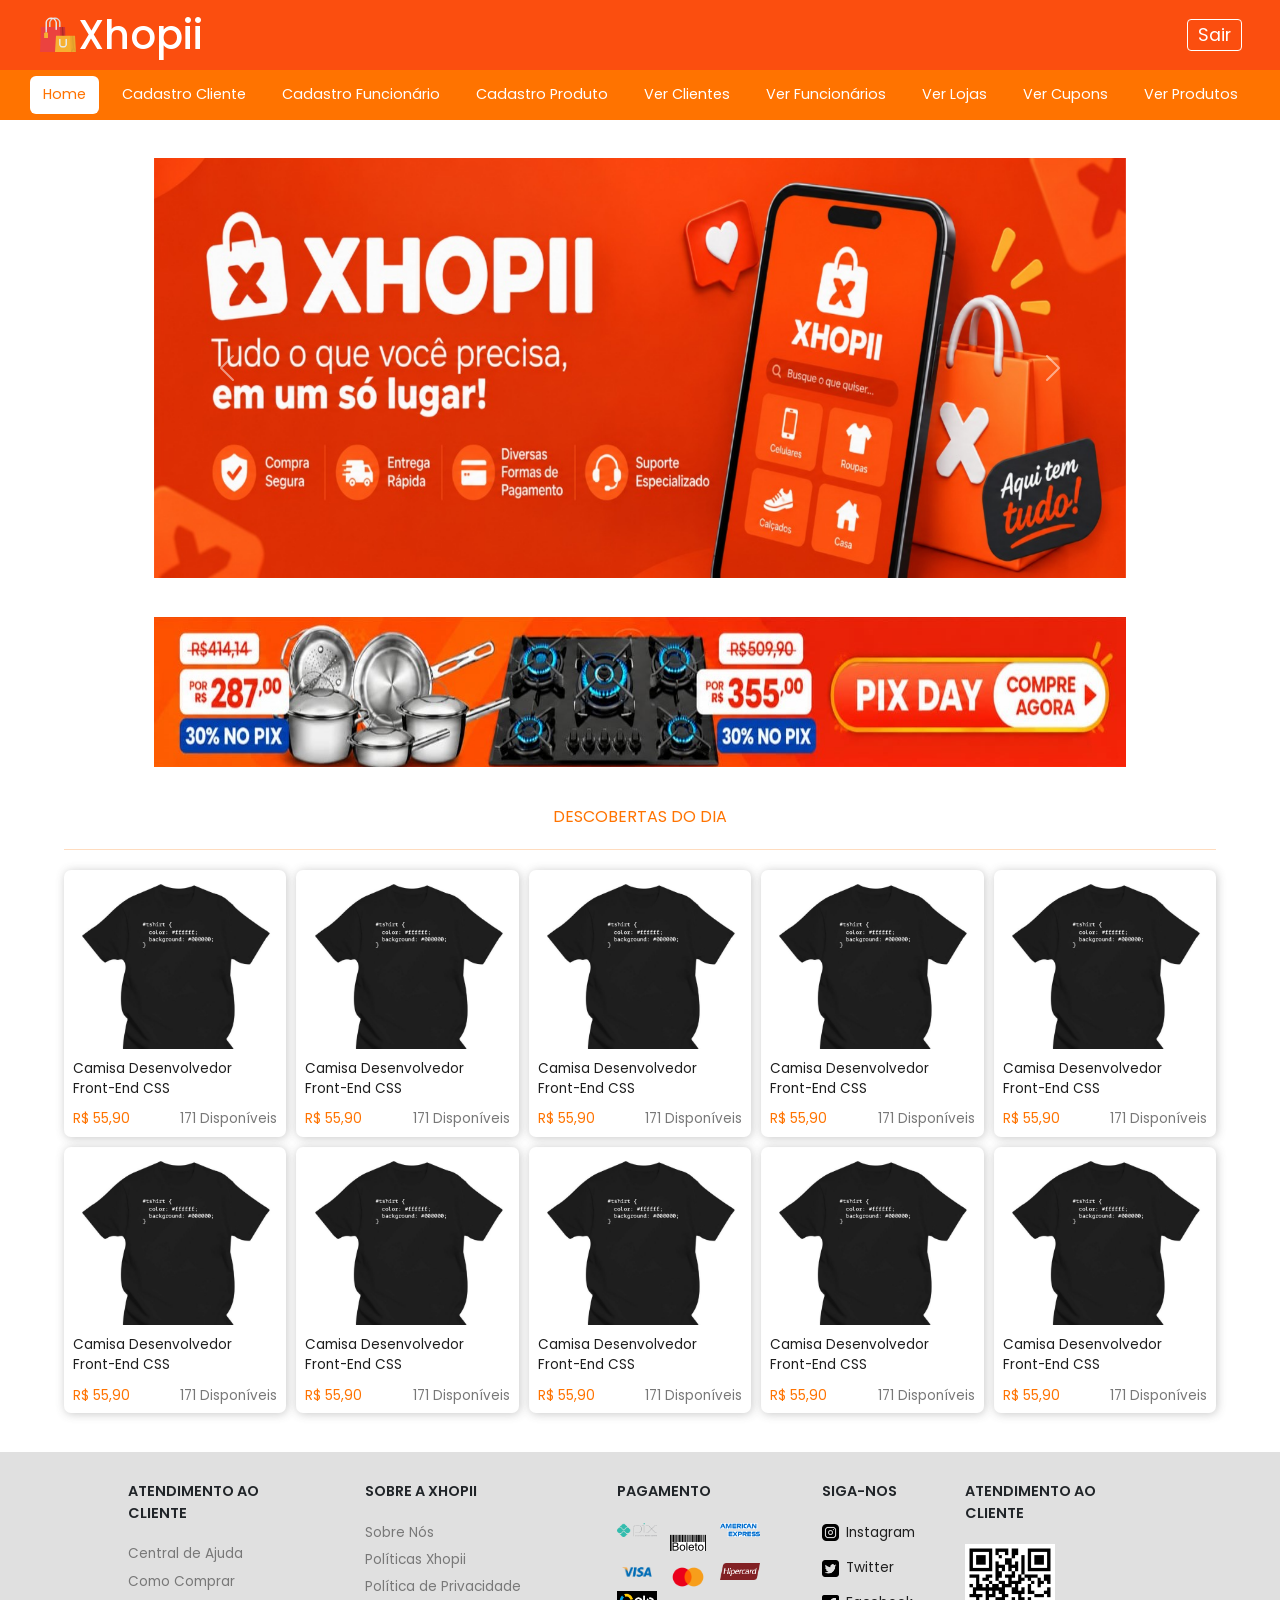
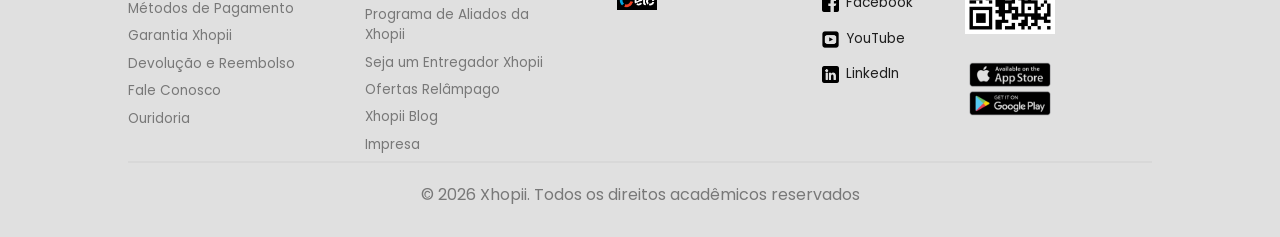
<file: view/home.html>
<!DOCTYPE html>
<html lang="pt-BR">
<head>
    <meta charset="UTF-8">
    <meta name="viewport" content="width=device-width, initial-scale=1.0">
    <link href="https://cdn.jsdelivr.net/npm/bootstrap@5.3.8/dist/css/bootstrap.min.css" rel="stylesheet" integrity="sha384-sRIl4kxILFvY47J16cr9ZwB07vP4J8+LH7qKQnuqkuIAvNWLzeN8tE5YBujZqJLB" crossorigin="anonymous">
    <link rel="stylesheet" href="../assets/style.css">
    <link rel="stylesheet" href="../assets/home.css">
    <title>Xhopii</title>
</head>
<body>
     <header class="cabecalho">
        <nav class="cabecalho-info">
            <nav class="info-logo">
                 <img src="../assets/img/logo.png" alt="Logo da Xhopii">
                <h1>Xhopii</h1>
            </nav>
               
            <nav class="info-sair">
                <a href="../index.html">Sair</a>
            </nav>
        </nav>
        <nav class="cabecalho-menu">
            <ul class="menu-itens">
                <li id="onde"><a href="home.html">Home</a></li>
                <li><a href="cadastrar_cliente.html">Cadastro Cliente</a></li>
                <li><a href="cadastrar_funcionario.html">Cadastro Funcionário</a></li>
                <li><a href="cadastrar_produto.html">Cadastro Produto</a></li>
                <li><a href="ver_clientes.html">Ver Clientes</a></li>
                <li><a href="ver_funcionarios.html">Ver Funcionários</a></li>
                <li><a href="ver_lojas.html">Ver Lojas</a></li>
                <li><a href="ver_cupons.html">Ver Cupons</a></li>
                <li><a href="ver_produtos.html">Ver Produtos</a></li>
            </ul>
        </nav>
    </header>

    <section class="carrossel">
        <div id="carouselExample" class="carousel slide">
            <div class="carousel-inner">
            <div class="carousel-item active">
                <img src="../assets/img/banner3.jpeg" class="d-block w-100" alt="Banner da Xhopii">
            </div>
            <div class="carousel-item">
                <img src="../assets/img/banner2.jpeg" class="d-block w-100" alt="Banner da Xhopii">
            </div>
            <div class="carousel-item">
                <img src="../assets/img/banner1.jpeg" class="d-block w-100" alt="Banner da Xhopii">
            </div>
            </div>
            <button class="carousel-control-prev" type="button" data-bs-target="#carouselExample" data-bs-slide="prev">
                <span class="carousel-control-prev-icon" aria-hidden="true"></span>
                <span class="visually-hidden">Vizualização</span>
            </button>
            <button class="carousel-control-next" type="button" data-bs-target="#carouselExample" data-bs-slide="next">
                <span class="carousel-control-next-icon" aria-hidden="true"></span>
                <span class="visually-hidden">Próximo</span>
            </button>
        </div>
    </section>

    <section class="banner-desconto">
        <img src="../assets/img/banner-descontos.jpeg" alt="Banner de descontos de produtos">
    </section>

    <section class="descobertas">
        <p class="descobertas-titulo">DESCOBERTAS DO DIA</p>
        <hr>
        <div class="descobertas-itens">
            <div class="itens-descricao">
                <img src="../assets/img/produto1.png" alt="Foto do produto">
                <p>Camisa Desenvolvedor Front-End CSS</p>
                <div class="descricao-disponibilidade">
                    <p>R$ 55,90</p>
                    <p>171 Disponíveis</p>
                </div>
            </div>
            <div class="itens-descricao">
                <img src="../assets/img/produto1.png" alt="Foto do produto">
                <p>Camisa Desenvolvedor Front-End CSS</p>
                <div class="descricao-disponibilidade">
                    <p>R$ 55,90</p>
                    <p>171 Disponíveis</p>
                </div>
            </div>
            <div class="itens-descricao">
                <img src="../assets/img/produto1.png" alt="Foto do produto">
                <p>Camisa Desenvolvedor Front-End CSS</p>
                <div class="descricao-disponibilidade">
                    <p>R$ 55,90</p>
                    <p>171 Disponíveis</p>
                </div>
            </div>
            <div class="itens-descricao">
                <img src="../assets/img/produto1.png" alt="Foto do produto">
                <p>Camisa Desenvolvedor Front-End CSS</p>
                <div class="descricao-disponibilidade">
                    <p>R$ 55,90</p>
                    <p>171 Disponíveis</p>
                </div>
            </div>
            <div class="itens-descricao">
                <img src="../assets/img/produto1.png" alt="Foto do produto">
                <p>Camisa Desenvolvedor Front-End CSS</p>
                <div class="descricao-disponibilidade">
                    <p>R$ 55,90</p>
                    <p>171 Disponíveis</p>
                </div>
            </div>
            <div class="itens-descricao">
                <img src="../assets/img/produto1.png" alt="Foto do produto">
                <p>Camisa Desenvolvedor Front-End CSS</p>
                <div class="descricao-disponibilidade">
                    <p>R$ 55,90</p>
                    <p>171 Disponíveis</p>
                </div>
            </div>
            <div class="itens-descricao">
                <img src="../assets/img/produto1.png" alt="Foto do produto">
                <p>Camisa Desenvolvedor Front-End CSS</p>
                <div class="descricao-disponibilidade">
                    <p>R$ 55,90</p>
                    <p>171 Disponíveis</p>
                </div>
            </div>
            <div class="itens-descricao">
                <img src="../assets/img/produto1.png" alt="Foto do produto">
                <p>Camisa Desenvolvedor Front-End CSS</p>
                <div class="descricao-disponibilidade">
                    <p>R$ 55,90</p>
                    <p>171 Disponíveis</p>
                </div>
            </div>
            <div class="itens-descricao">
                <img src="../assets/img/produto1.png" alt="Foto do produto">
                <p>Camisa Desenvolvedor Front-End CSS</p>
                <div class="descricao-disponibilidade">
                    <p>R$ 55,90</p>
                    <p>171 Disponíveis</p>
                </div>
            </div>  
            <div class="itens-descricao">
                <img src="../assets/img/produto1.png" alt="Foto do produto">
                <p>Camisa Desenvolvedor Front-End CSS</p>
                <div class="descricao-disponibilidade">
                    <p>R$ 55,90</p>
                    <p>171 Disponíveis</p>
                </div>
            </div>
        </div>
    </section>

    <footer class="rodape"> 
        <section class="rodape-informacoes"> 
            <section class="rodape-atendimento">
                <p>ATENDIMENTO AO CLIENTE</p>
                <ul>
                    <li>Central de Ajuda</li>
                    <li>Como Comprar</li>
                    <li>Métodos de Pagamento</li>
                    <li>Garantia Xhopii</li>
                    <li>Devolução e Reembolso</li>
                    <li>Fale Conosco</li>
                    <li>Ouridoria</li>
                </ul>
            </section>
            <section class="rodape-sobre">
                <p>SOBRE A XHOPII</p>
                <ul>
                    <li>Sobre Nós</li>
                    <li>Políticas Xhopii</li>
                    <li>Política de Privacidade</li>
                    <li>Programa de Aliados da Xhopii</li>
                    <li>Seja um Entregador Xhopii</li>
                    <li>Ofertas Relâmpago</li>
                    <li>Xhopii Blog</li>
                    <li>Impresa</li>
                </ul>
            </section>
            <section class="rodape-pagamento">
                <p>PAGAMENTO</p>
                <section class="pagamento-imagens">
                    <img src="../assets/img/pix.png" alt="Logo do Pix">
                    <img src="../assets/img/boleto.png" alt="Logo do Boleto">
                    <img src="../assets/img/americanexpress.png" alt="Logo da American Express">
                    <img src="../assets/img/visa.png" alt="Logo da Visa">
                    <img src="../assets/img/mastercard.png" alt="Logo do MasterCard">
                    <img src="../assets/img/hipercard.png" alt="Logo do HiperCard">
                    <img src="../assets/img/elo.png" alt="Logo da Elo">
                </section>
            </section>
            <section class="rodape-seguir">
                <p>SIGA-NOS</p>
                <ul>
                    <li><a href="#"><img src="../assets/img/instagram.png" alt="Logo do Instagram">Instagram</a></li>
                    <li><a href="#"><img src="../assets/img/twitter.png" alt="Logo do Twitter">Twitter</a></li>
                    <li><a href="#"><img src="../assets/img/facebook2.png" alt="Logo do Facebook">Facebook</a></li>
                    <li><a href="#"><img src="../assets/img/youtube.png" alt="Logo do YouTube">YouTube</a></li>
                    <li><a href="#"><img src="../assets/img/linkedin.png" alt="Logo do LinkedIn">LinkedIn</a></li>
                </ul>
            </section>
            <section class="rodape-qrcode">
                <p>ATENDIMENTO AO CLIENTE</p>
                <section class="qrcode-imagens">
                    <img src="../assets/img/qr-code.png" alt="Foto do Qr-code">
                    <img src="../assets/img/appstore-googleplay.png" alt="Logo da Google Play e App Store">
                </section>

            </section>
        </section>
        <hr>
        <p class="rodape-copyright">© 2026 Xhopii. Todos os direitos acadêmicos reservados</p>
    </footer>
    <script src="https://cdn.jsdelivr.net/npm/bootstrap@5.3.8/dist/js/bootstrap.bundle.min.js" integrity="sha384-FKyoEForCGlyvwx9Hj09JcYn3nv7wiPVlz7YYwJrWVcXK/BmnVDxM+D2scQbITxI" crossorigin="anonymous"></script>
    <script src="../assets/script.js"></script>
</body>
</html>
</file>
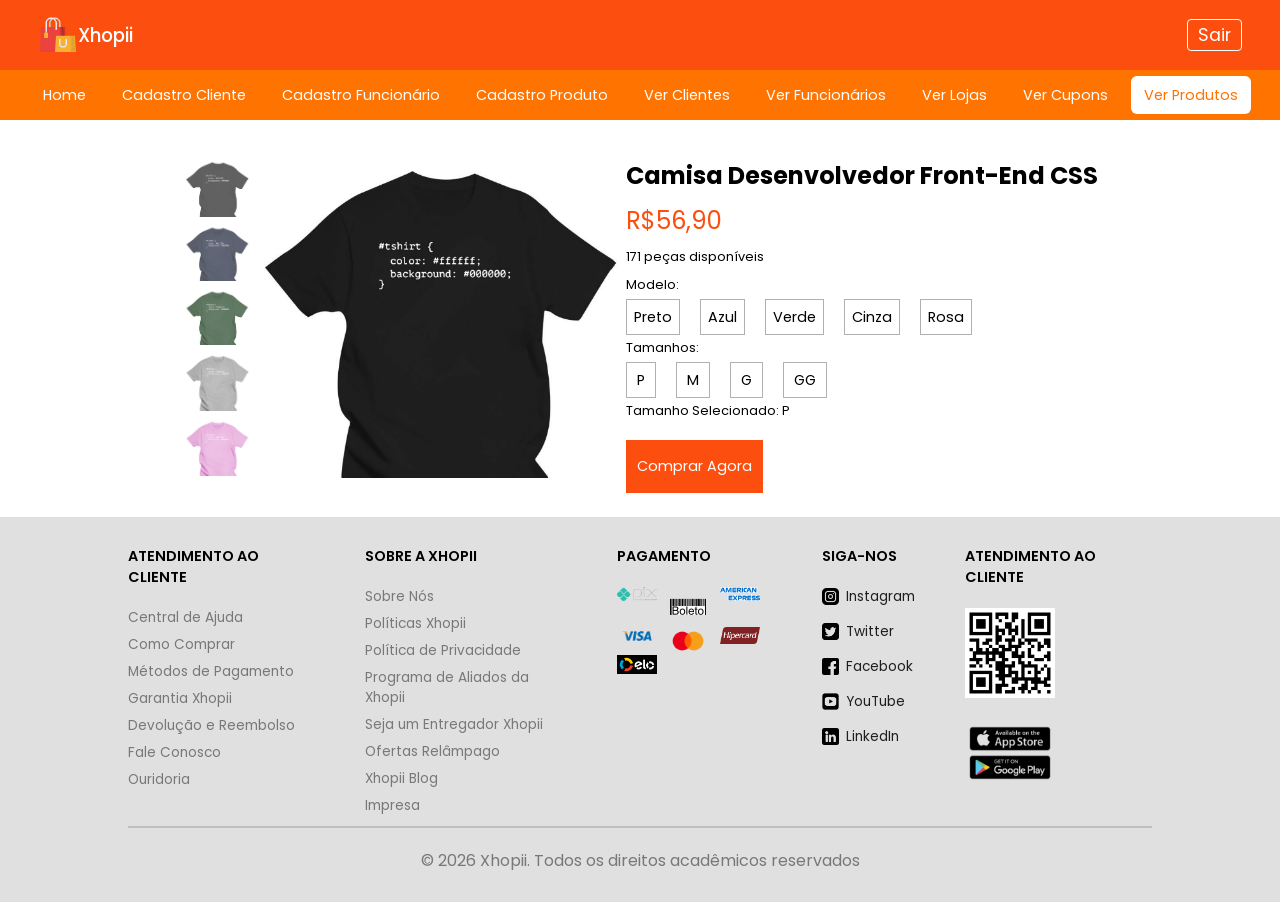
<file: view/item_camiseta.html>
<!DOCTYPE html>
<html lang="pt-BR">
<head>
    <meta charset="UTF-8">
    <meta name="viewport" content="width=device-width, initial-scale=1.0">
    <link rel="stylesheet" href="../assets/style.css">
    <link rel="stylesheet" href="../assets/camiseta-item.css">
    <title>Xhopii</title>
</head>
<body>
     <header class="cabecalho">
        <nav class="cabecalho-info">
            <nav class="info-logo">
                 <img src="../assets/img/logo.png" alt="Logo da Xhopii">
                <h1>Xhopii</h1>
            </nav>
               
            <nav class="info-sair">
                <a href="../index.html">Sair</a>
            </nav>
        </nav>
        <nav class="cabecalho-menu">
            <ul class="menu-itens">
                <li><a href="home.html">Home</a></li>
                <li><a href="cadastrar_cliente.html">Cadastro Cliente</a></li>
                <li><a href="cadastrar_funcionario.html">Cadastro Funcionário</a></li>
                <li><a href="cadastrar_produto.html">Cadastro Produto</a></li>
                <li><a href="ver_clientes.html">Ver Clientes</a></li>
                <li><a href="ver_funcionarios.html">Ver Funcionários</a></li>
                <li><a href="ver_lojas.html">Ver Lojas</a></li>
                <li><a href="ver_cupons.html">Ver Cupons</a></li>
                <li id="onde"><a href="ver_produtos.html">Ver Produtos</a></li>
            </ul>
        </nav>
    </header>

    <main class="principal">
        <section class="principal-cores">
            <img src="../assets/img/produto1.png" alt="Camisa na cor preta" onclick="selecionarImgProduto(this)">
            <img src="../assets/img/produto2.png" alt="Camisa na cor azul" onclick="selecionarImgProduto(this)">
            <img src="../assets/img/produto3.png" alt="Camisa na cor verde" onclick="selecionarImgProduto(this)">
            <img src="../assets/img/produto4.png" alt="Camisa na cor cinza" onclick="selecionarImgProduto(this)">
            <img src="../assets/img/produto5.png" alt="Camisa na cor rosa" onclick="selecionarImgProduto(this)">
        </section>
        <section class="principal-camisa">
            <img src="../assets/img/produto1.png" alt="Camisa na cor escolhida" id="img-principal">
        </section>
        <section class="principal-info">
                <h2 class="info-titulo">Camisa Desenvolvedor Front-End CSS</h2>
                <p class="info-preco">R$56,90</p>
                <p class="info-disponibilidade">171 peças disponíveis</p>
                <p class="info-modelo">Modelo:</p>
                <ul class="info-cores">
                    <li><a href="#">Preto</a></li>
                    <li><a href="#">Azul</a></li>
                    <li><a href="#">Verde</a></li>
                    <li><a href="#">Cinza</a></li>
                    <li><a href="#">Rosa</a></li>
                </ul>
                <p class="info-tamanho">Tamanhos:</p>
                <ul class="info-medidas">
                    <li><a href="#">P</a></li>
                    <li><a href="#">M</a></li>
                    <li><a href="#">G</a></li>
                    <li><a href="#">GG</a></li>
                </ul>
                <p class="info-tamanho-escolhido">Tamanho Selecionado: P</p>
                <a class="info-botao" href="#">Comprar Agora</a>
        </section>
    </main>

     <footer class="rodape"> 
        <section class="rodape-informacoes"> 
            <section class="rodape-atendimento">
                <p>ATENDIMENTO AO CLIENTE</p>
                <ul>
                    <li>Central de Ajuda</li>
                    <li>Como Comprar</li>
                    <li>Métodos de Pagamento</li>
                    <li>Garantia Xhopii</li>
                    <li>Devolução e Reembolso</li>
                    <li>Fale Conosco</li>
                    <li>Ouridoria</li>
                </ul>
            </section>
            <section class="rodape-sobre">
                <p>SOBRE A XHOPII</p>
                <ul>
                    <li>Sobre Nós</li>
                    <li>Políticas Xhopii</li>
                    <li>Política de Privacidade</li>
                    <li>Programa de Aliados da Xhopii</li>
                    <li>Seja um Entregador Xhopii</li>
                    <li>Ofertas Relâmpago</li>
                    <li>Xhopii Blog</li>
                    <li>Impresa</li>
                </ul>
            </section>
            <section class="rodape-pagamento">
                <p>PAGAMENTO</p>
                <section class="pagamento-imagens">
                    <img src="../assets/img/pix.png" alt="Logo do Pix">
                    <img src="../assets/img/boleto.png" alt="Logo do Boleto">
                    <img src="../assets/img/americanexpress.png" alt="Logo da American Express">
                    <img src="../assets/img/visa.png" alt="Logo da Visa">
                    <img src="../assets/img/mastercard.png" alt="Logo do MasterCard">
                    <img src="../assets/img/hipercard.png" alt="Logo do HiperCard">
                    <img src="../assets/img/elo.png" alt="Logo da Elo">
                </section>
            </section>
            <section class="rodape-seguir">
                <p>SIGA-NOS</p>
                <ul>
                    <li><a href="#"><img src="../assets/img/instagram.png" alt="Logo do Instagram">Instagram</a></li>
                    <li><a href="#"><img src="../assets/img/twitter.png" alt="Logo do Twitter">Twitter</a></li>
                    <li><a href="#"><img src="../assets/img/facebook2.png" alt="Logo do Facebook">Facebook</a></li>
                    <li><a href="#"><img src="../assets/img/youtube.png" alt="Logo do YouTube">YouTube</a></li>
                    <li><a href="#"><img src="../assets/img/linkedin.png" alt="Logo do LinkedIn">LinkedIn</a></li>
                </ul>
            </section>
            <section class="rodape-qrcode">
                <p>ATENDIMENTO AO CLIENTE</p>
                <section class="qrcode-imagens">
                    <img src="../assets/img/qr-code.png" alt="Foto do Qr-code">
                    <img src="../assets/img/appstore-googleplay.png" alt="Logo da Google Play e App Store">
                </section>

            </section>
        </section>
        <hr>
        <p class="rodape-copyright">© 2026 Xhopii. Todos os direitos acadêmicos reservados</p>
    </footer>
    <script src="../assets/script.js"></script>
</body>
</html>
</file>
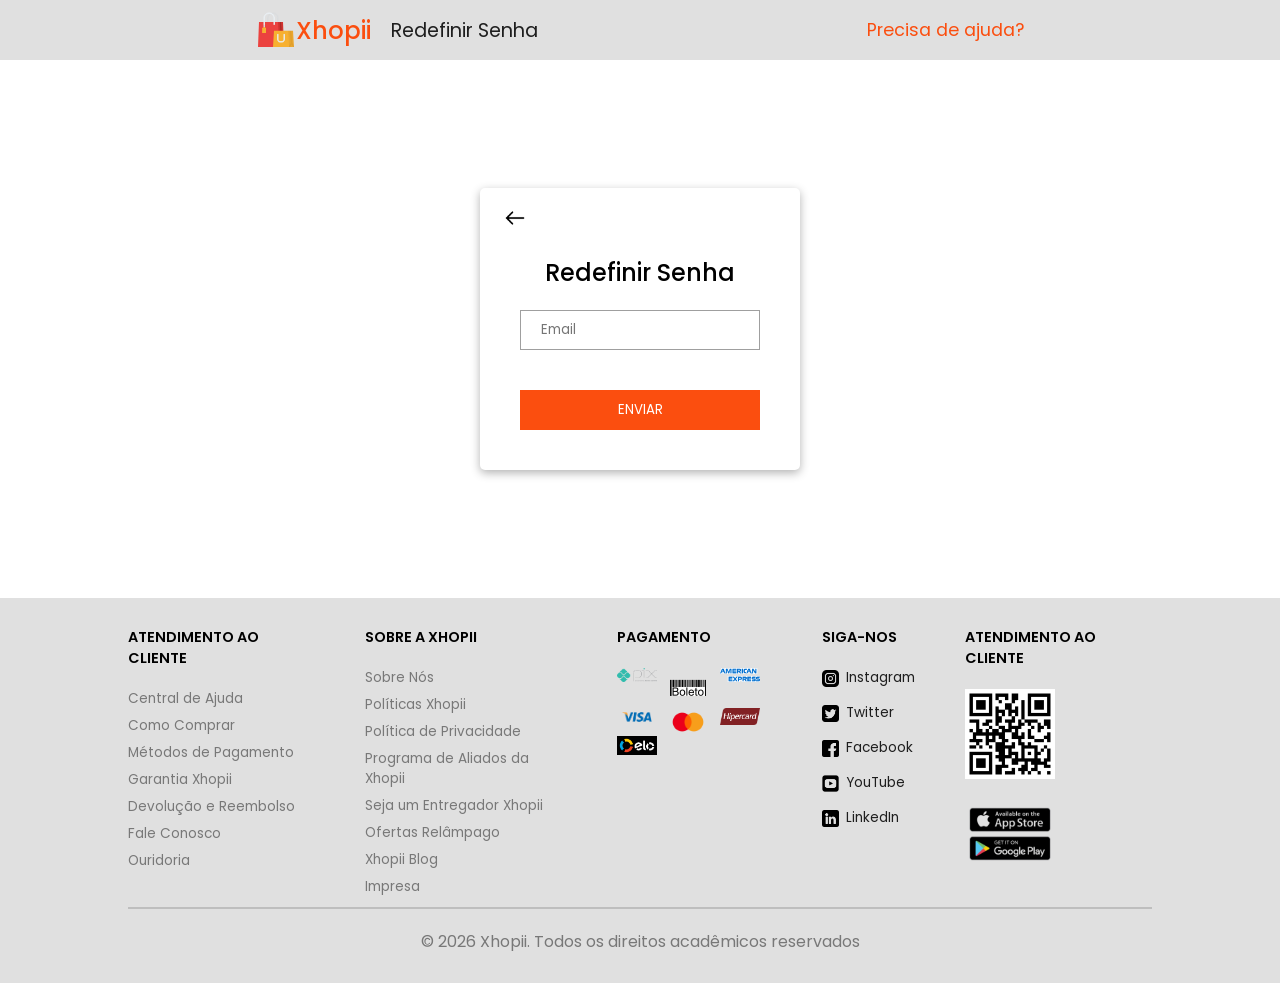
<file: view/redefinir_senha.html>
<!DOCTYPE html>
<html lang="pt-BR">
<head>
    <meta charset="UTF-8">
    <meta name="viewport" content="width=device-width, initial-scale=1.0">
    <link rel="stylesheet" href="../assets/style.css">
    <link rel="stylesheet" href="../assets/redefinir_senha.css">
    <title>Xhopii</title> 
</head>
<body>
    <header class="cabecalho">
        <nav class="cabecalho-logo">
            <img src="../assets/img/logo.png" alt="Logo da Xhopii">
            <h1>Xhopii</h1>
            <p>Redefinir Senha</p>
        </nav>
        <a class="cabecalho-ajuda" href="#">Precisa de ajuda?</a>
    </header>
    
    <main class="redefinir-senha">
        <section class="redefinir-formulario">
            <a href="../index.html"><img src="../assets/img/arrow-back.png" alt="Ícone de voltar"></a>
            <h2>Redefinir Senha</h2>
            <form action="#">
                <input type="email" placeholder="Email"> 
                <button type="submit">ENVIAR</button>
            </form>
        </section>
    </main>

    <footer class="rodape"> 
        <section class="rodape-informacoes"> 
            <section class="rodape-atendimento">
                <p>ATENDIMENTO AO CLIENTE</p>
                <ul>
                    <li>Central de Ajuda</li>
                    <li>Como Comprar</li>
                    <li>Métodos de Pagamento</li>
                    <li>Garantia Xhopii</li>
                    <li>Devolução e Reembolso</li>
                    <li>Fale Conosco</li>
                    <li>Ouridoria</li>
                </ul>
            </section>
            <section class="rodape-sobre">
                <p>SOBRE A XHOPII</p>
                <ul>
                    <li>Sobre Nós</li>
                    <li>Políticas Xhopii</li>
                    <li>Política de Privacidade</li>
                    <li>Programa de Aliados da Xhopii</li>
                    <li>Seja um Entregador Xhopii</li>
                    <li>Ofertas Relâmpago</li>
                    <li>Xhopii Blog</li>
                    <li>Impresa</li>
                </ul>
            </section>
            <section class="rodape-pagamento">
                <p>PAGAMENTO</p>
                <section class="pagamento-imagens">
                    <img src="../assets/img/pix.png" alt="Logo do Pix">
                    <img src="../assets/img/boleto.png" alt="Logo do Boleto">
                    <img src="../assets/img/americanexpress.png" alt="Logo da American Express">
                    <img src="../assets/img/visa.png" alt="Logo da Visa">
                    <img src="../assets/img/mastercard.png" alt="Logo do MasterCard">
                    <img src="../assets/img/hipercard.png" alt="Logo do HiperCard">
                    <img src="../assets/img/elo.png" alt="Logo da Elo">
                </section>
            </section>
            <section class="rodape-seguir">
                <p>SIGA-NOS</p>
                <ul>
                    <li><a href="#"><img src="../assets/img/instagram.png" alt="Logo do Instagram">Instagram</a></li>
                    <li><a href="#"><img src="../assets/img/twitter.png" alt="Logo do Twitter">Twitter</a></li>
                    <li><a href="#"><img src="../assets/img/facebook2.png" alt="Logo do Facebook">Facebook</a></li>
                    <li><a href="#"><img src="../assets/img/youtube.png" alt="Logo do YouTube">YouTube</a></li>
                    <li><a href="#"><img src="../assets/img/linkedin.png" alt="Logo do LinkedIn">LinkedIn</a></li>
                </ul>
            </section>
            <section class="rodape-qrcode">
                <p>ATENDIMENTO AO CLIENTE</p>
                <section class="qrcode-imagens">
                    <img src="../assets/img/qr-code.png" alt="Foto do Qr-code">
                    <img src="../assets/img/appstore-googleplay.png" alt="Logo da Google Play e App Store">
                </section>

            </section>
        </section>
        <hr>
        <p class="rodape-copyright">© 2026 Xhopii. Todos os direitos acadêmicos reservados</p>
    </footer>
    <script src="../assets/script.js"></script>
</body>
</html>
</file>
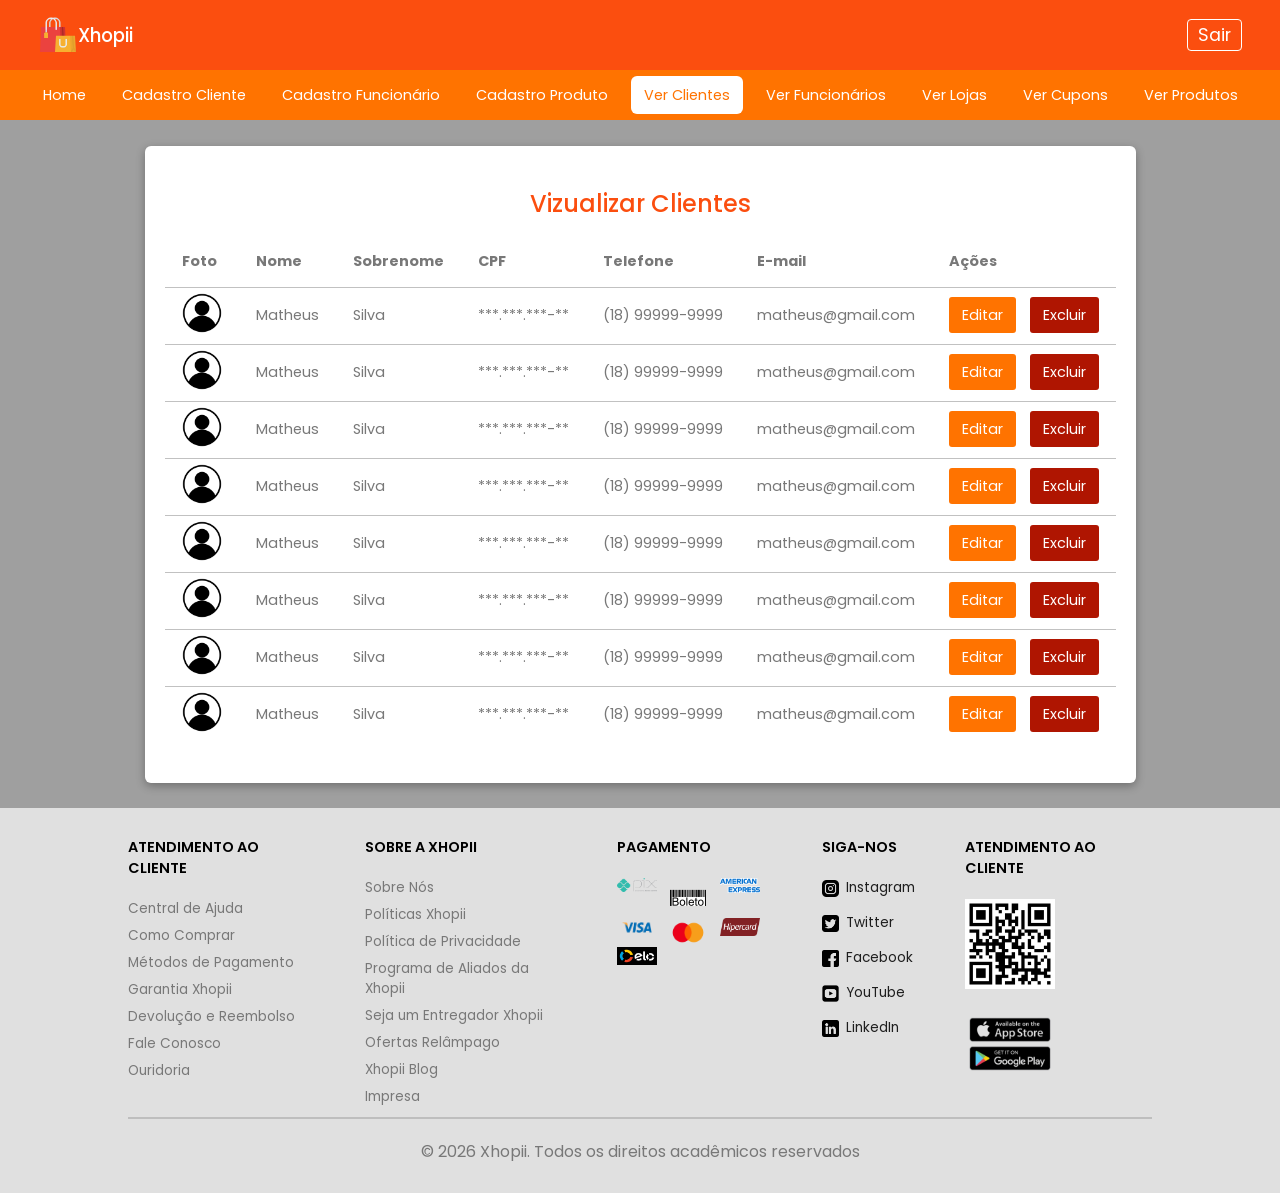
<file: view/ver_clientes.html>
<!DOCTYPE html>
<html lang="pt-BR">
<head>
    <meta charset="UTF-8">
    <meta name="viewport" content="width=device-width, initial-scale=1.0">
    <link rel="stylesheet" href="../assets/style.css">
    <link rel="stylesheet" href="../assets/ver_clientes.css">
    <title>Xhopii</title>
</head>
<body>
     <header class="cabecalho">
        <nav class="cabecalho-info">
            <nav class="info-logo">
                 <img src="../assets/img/logo.png" alt="Logo da Xhopii">
                <h1>Xhopii</h1>
            </nav>
               
            <nav class="info-sair">
                <a href="../index.html">Sair</a>
            </nav>
        </nav>
        <nav class="cabecalho-menu">
            <ul class="menu-itens">
                <li><a href="home.html">Home</a></li>
                <li><a href="cadastrar_cliente.html">Cadastro Cliente</a></li>
                <li><a href="cadastrar_funcionario.html">Cadastro Funcionário</a></li>
                <li><a href="cadastrar_produto.html">Cadastro Produto</a></li>
                <li id="onde"><a href="ver_clientes.html">Ver Clientes</a></li>
                <li><a href="ver_funcionarios.html">Ver Funcionários</a></li>
                <li><a href="ver_lojas.html">Ver Lojas</a></li>
                <li><a href="ver_cupons.html">Ver Cupons</a></li>
                <li><a href="ver_produtos.html">Ver Produtos</a></li>
            </ul>
        </nav>
    </header>
    
    <main class="clientes">
        <section class="clientes-tabela">
            <h2 class="clientes-titulo">Vizualizar Clientes</h2>
            <table>
                <tr>
                    <th>Foto</th>
                    <th>Nome</th>
                    <th>Sobrenome</th>
                    <th>CPF</th>
                    <th>Telefone</th>
                    <th>E-mail</th>
                    <th>Ações</th>
                </tr>
                <tr>
                    <td><img src="../assets/img/perfil.png" alt="Foto de perfil"></td>
                    <td>Matheus</td>
                    <td>Silva</td>
                    <td>***.***.***-**</td>
                    <td>(18) 99999-9999</td>
                    <td>matheus@gmail.com</td>
                    <td>
                        <a href="#">Editar</a>
                        <a href="#">Excluir</a>
                    </td>
                </tr>
                <tr>
                    <td><img src="../assets/img/perfil.png" alt="Foto de perfil"></td>
                    <td>Matheus</td>
                    <td>Silva</td>
                    <td>***.***.***-**</td>
                    <td>(18) 99999-9999</td>
                    <td>matheus@gmail.com</td>
                    <td>
                        <a href="#">Editar</a>
                        <a href="#">Excluir</a>
                    </td>
                </tr>
                <tr>
                    <td><img src="../assets/img/perfil.png" alt="Foto de perfil"></td>
                    <td>Matheus</td>
                    <td>Silva</td>
                    <td>***.***.***-**</td>
                    <td>(18) 99999-9999</td>
                    <td>matheus@gmail.com</td>
                    <td>
                        <a href="#">Editar</a>
                        <a href="#">Excluir</a>
                    </td>
                </tr>
                <tr>
                    <td><img src="../assets/img/perfil.png" alt="Foto de perfil"></td>
                    <td>Matheus</td>
                    <td>Silva</td>
                    <td>***.***.***-**</td>
                    <td>(18) 99999-9999</td>
                    <td>matheus@gmail.com</td>
                    <td>
                        <a href="#">Editar</a>
                        <a href="#">Excluir</a>
                    </td>
                </tr>
                <tr>
                    <td><img src="../assets/img/perfil.png" alt="Foto de perfil"></td>
                    <td>Matheus</td>
                    <td>Silva</td>
                    <td>***.***.***-**</td>
                    <td>(18) 99999-9999</td>
                    <td>matheus@gmail.com</td>
                    <td>
                        <a href="#">Editar</a>
                        <a href="#">Excluir</a>
                    </td>
                </tr>
                <tr>
                    <td><img src="../assets/img/perfil.png" alt="Foto de perfil"></td>
                    <td>Matheus</td>
                    <td>Silva</td>
                    <td>***.***.***-**</td>
                    <td>(18) 99999-9999</td>
                    <td>matheus@gmail.com</td>
                    <td>
                        <a href="#">Editar</a>
                        <a href="#">Excluir</a>
                    </td>
                </tr>
                <tr>
                    <td><img src="../assets/img/perfil.png" alt="Foto de perfil"></td>
                    <td>Matheus</td>
                    <td>Silva</td>
                    <td>***.***.***-**</td>
                    <td>(18) 99999-9999</td>
                    <td>matheus@gmail.com</td>
                    <td>
                        <a href="#">Editar</a>
                        <a href="#">Excluir</a>
                    </td>
                </tr>
                <tr>
                    <td><img src="../assets/img/perfil.png" alt="Foto de perfil"></td>
                    <td>Matheus</td>
                    <td>Silva</td>
                    <td>***.***.***-**</td>
                    <td>(18) 99999-9999</td>
                    <td>matheus@gmail.com</td>
                    <td>
                        <a href="#">Editar</a>
                        <a href="#">Excluir</a>
                    </td>
                </tr>
            </table>
        </section>
    </main>

    <footer class="rodape"> 
        <section class="rodape-informacoes"> 
            <section class="rodape-atendimento">
                <p>ATENDIMENTO AO CLIENTE</p>
                <ul>
                    <li>Central de Ajuda</li>
                    <li>Como Comprar</li>
                    <li>Métodos de Pagamento</li>
                    <li>Garantia Xhopii</li>
                    <li>Devolução e Reembolso</li>
                    <li>Fale Conosco</li>
                    <li>Ouridoria</li>
                </ul>
            </section>
            <section class="rodape-sobre">
                <p>SOBRE A XHOPII</p>
                <ul>
                    <li>Sobre Nós</li>
                    <li>Políticas Xhopii</li>
                    <li>Política de Privacidade</li>
                    <li>Programa de Aliados da Xhopii</li>
                    <li>Seja um Entregador Xhopii</li>
                    <li>Ofertas Relâmpago</li>
                    <li>Xhopii Blog</li>
                    <li>Impresa</li>
                </ul>
            </section>
            <section class="rodape-pagamento">
                <p>PAGAMENTO</p>
                <section class="pagamento-imagens">
                    <img src="../assets/img/pix.png" alt="Logo do Pix">
                    <img src="../assets/img/boleto.png" alt="Logo do Boleto">
                    <img src="../assets/img/americanexpress.png" alt="Logo da American Express">
                    <img src="../assets/img/visa.png" alt="Logo da Visa">
                    <img src="../assets/img/mastercard.png" alt="Logo do MasterCard">
                    <img src="../assets/img/hipercard.png" alt="Logo do HiperCard">
                    <img src="../assets/img/elo.png" alt="Logo da Elo">
                </section>
            </section>
            <section class="rodape-seguir">
                <p>SIGA-NOS</p>
                <ul>
                    <li><a href="#"><img src="../assets/img/instagram.png" alt="Logo do Instagram">Instagram</a></li>
                    <li><a href="#"><img src="../assets/img/twitter.png" alt="Logo do Twitter">Twitter</a></li>
                    <li><a href="#"><img src="../assets/img/facebook2.png" alt="Logo do Facebook">Facebook</a></li>
                    <li><a href="#"><img src="../assets/img/youtube.png" alt="Logo do YouTube">YouTube</a></li>
                    <li><a href="#"><img src="../assets/img/linkedin.png" alt="Logo do LinkedIn">LinkedIn</a></li>
                </ul>
            </section>
            <section class="rodape-qrcode">
                <p>ATENDIMENTO AO CLIENTE</p>
                <section class="qrcode-imagens">
                    <img src="../assets/img/qr-code.png" alt="Foto do Qr-code">
                    <img src="../assets/img/appstore-googleplay.png" alt="Logo da Google Play e App Store">
                </section>

            </section>
        </section>
        <hr>
        <p class="rodape-copyright">© 2026 Xhopii. Todos os direitos acadêmicos reservados</p>
    </footer>
    <script src="../assets/script.js"></script>
</body>
</html>
</file>
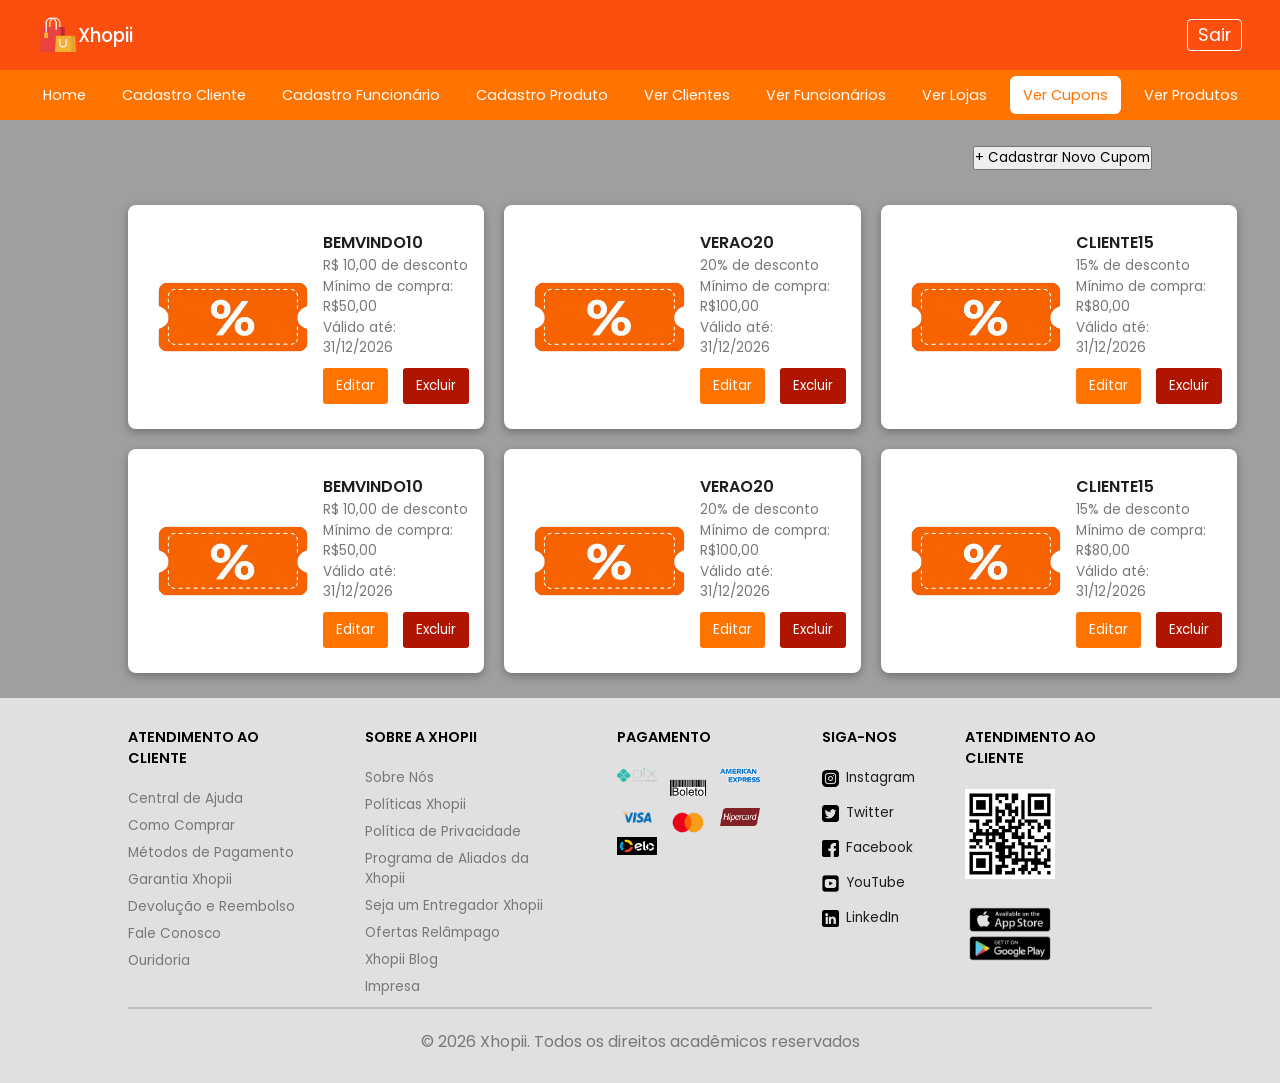
<file: view/ver_cupons.html>
<!DOCTYPE html>
<html lang="pt-BR">
<head>
    <meta charset="UTF-8">
    <meta name="viewport" content="width=device-width, initial-scale=1.0">
    <link rel="stylesheet" href="../assets/style.css">
    <link rel="stylesheet" href="../assets/ver_cupons.css">
    <title>Xhopii</title>
</head>
<body>
     <header class="cabecalho">
        <nav class="cabecalho-info">
            <nav class="info-logo">
                 <img src="../assets/img/logo.png" alt="Logo da Xhopii">
                <h1>Xhopii</h1>
            </nav>
               
            <nav class="info-sair">
                <a href="../index.html">Sair</a>
            </nav>
        </nav>
        <nav class="cabecalho-menu">
            <ul class="menu-itens">
                <li><a href="../view/home.html">Home</a></li>
                <li><a href="../view/cadastrar_cliente.html">Cadastro Cliente</a></li>
                <li><a href="../view/cadastrar_funcionario.html">Cadastro Funcionário</a></li>
                <li><a href="../view/cadastrar_produto.html">Cadastro Produto</a></li>
                <li><a href="../view/ver_clientes.html">Ver Clientes</a></li>
                <li><a href="../view/ver_funcionarios.html">Ver Funcionários</a></li>
                <li><a href="../view/ver_lojas.html">Ver Lojas</a></li>
                <li id="onde"><a href="../view/ver_cupons.html">Ver Cupons</a></li>
                <li><a href="../view/ver_produtos.html">Ver Produtos</a></li>
            </ul>
        </nav>
    </header>
    <main class="cupons">
        <section class="cupons-cadastro">
            <button>+ Cadastrar Novo Cupom</button>
        </section>
        <section class="cupons-cards">
            <div class="cards-item">
                <img src="../assets/img/cupom.png" alt="Logo da loja">
                <div class="item-descricao">
                    <p>BEMVINDO10</p>
                    <p>R$ 10,00 de desconto</p>
                    <p>Mínimo de compra: R$50,00</p>
                    <p>Válido até: 31/12/2026</p>
                    <div class="item-botoes">
                        <button>Editar</button>
                        <button>Excluir</button>
                    </div>
                </div>
            </div>
            <div class="cards-item">
                <img src="../assets/img/cupom.png" alt="Logo da loja">
                <div class="item-descricao">
                    <p>VERAO20</p>
                    <p>20% de desconto</p>
                    <p>Mínimo de compra: R$100,00</p>
                    <p>Válido até: 31/12/2026</p>
                    <div class="item-botoes">
                        <button>Editar</button>
                        <button>Excluir</button>
                    </div>
                </div>
            </div>
            <div class="cards-item">
                <img src="../assets/img/cupom.png" alt="Logo da loja">
                <div class="item-descricao">
                    <p>CLIENTE15</p>
                    <p>15% de desconto</p>
                    <p>Mínimo de compra: R$80,00</p>
                    <p>Válido até: 31/12/2026</p>
                    <div class="item-botoes">
                        <button>Editar</button>
                        <button>Excluir</button>
                    </div>
                </div>
            </div>
            <div class="cards-item">
                <img src="../assets/img/cupom.png" alt="Logo da loja">
                <div class="item-descricao">
                    <p>BEMVINDO10</p>
                    <p>R$ 10,00 de desconto</p>
                    <p>Mínimo de compra: R$50,00</p>
                    <p>Válido até: 31/12/2026</p>
                    <div class="item-botoes">
                        <button>Editar</button>
                        <button>Excluir</button>
                    </div>
                </div>
            </div>
            <div class="cards-item">
                <img src="../assets/img/cupom.png" alt="Logo da loja">
                <div class="item-descricao">
                    <p>VERAO20</p>
                    <p>20% de desconto</p>
                    <p>Mínimo de compra: R$100,00</p>
                    <p>Válido até: 31/12/2026</p>
                    <div class="item-botoes">
                        <button>Editar</button>
                        <button>Excluir</button>
                    </div>
                </div>
            </div>
            <div class="cards-item">
                <img src="../assets/img/cupom.png" alt="Logo da loja">
                <div class="item-descricao">
                    <p>CLIENTE15</p>
                    <p>15% de desconto</p>
                    <p>Mínimo de compra: R$80,00</p>
                    <p>Válido até: 31/12/2026</p>
                    <div class="item-botoes">
                        <button>Editar</button>
                        <button>Excluir</button>
                    </div>
                </div>
            </div>
        </section>
    </main>
    <footer class="rodape"> 
        <section class="rodape-informacoes"> 
            <section class="rodape-atendimento">
                <p>ATENDIMENTO AO CLIENTE</p>
                <ul>
                    <li>Central de Ajuda</li>
                    <li>Como Comprar</li>
                    <li>Métodos de Pagamento</li>
                    <li>Garantia Xhopii</li>
                    <li>Devolução e Reembolso</li>
                    <li>Fale Conosco</li>
                    <li>Ouridoria</li>
                </ul>
            </section>
            <section class="rodape-sobre">
                <p>SOBRE A XHOPII</p>
                <ul>
                    <li>Sobre Nós</li>
                    <li>Políticas Xhopii</li>
                    <li>Política de Privacidade</li>
                    <li>Programa de Aliados da Xhopii</li>
                    <li>Seja um Entregador Xhopii</li>
                    <li>Ofertas Relâmpago</li>
                    <li>Xhopii Blog</li>
                    <li>Impresa</li>
                </ul>
            </section>
            <section class="rodape-pagamento">
                <p>PAGAMENTO</p>
                <section class="pagamento-imagens">
                    <img src="../assets/img/pix.png" alt="Logo do Pix">
                    <img src="../assets/img/boleto.png" alt="Logo do Boleto">
                    <img src="../assets/img/americanexpress.png" alt="Logo da American Express">
                    <img src="../assets/img/visa.png" alt="Logo da Visa">
                    <img src="../assets/img/mastercard.png" alt="Logo do MasterCard">
                    <img src="../assets/img/hipercard.png" alt="Logo do HiperCard">
                    <img src="../assets/img/elo.png" alt="Logo da Elo">
                </section>
            </section>
            <section class="rodape-seguir">
                <p>SIGA-NOS</p>
                <ul>
                    <li><a href="#"><img src="../assets/img/instagram.png" alt="Logo do Instagram">Instagram</a></li>
                    <li><a href="#"><img src="../assets/img/twitter.png" alt="Logo do Twitter">Twitter</a></li>
                    <li><a href="#"><img src="../assets/img/facebook2.png" alt="Logo do Facebook">Facebook</a></li>
                    <li><a href="#"><img src="../assets/img/youtube.png" alt="Logo do YouTube">YouTube</a></li>
                    <li><a href="#"><img src="../assets/img/linkedin.png" alt="Logo do LinkedIn">LinkedIn</a></li>
                </ul>
            </section>
            <section class="rodape-qrcode">
                <p>ATENDIMENTO AO CLIENTE</p>
                <section class="qrcode-imagens">
                    <img src="../assets/img/qr-code.png" alt="Foto do Qr-code">
                    <img src="../assets/img/appstore-googleplay.png" alt="Logo da Google Play e App Store">
                </section>

            </section>
        </section>
        <hr>
        <p class="rodape-copyright">© 2026 Xhopii. Todos os direitos acadêmicos reservados</p>
    </footer>
    <script src="../assets/script.js"></script>
</body>
</html>
</file>
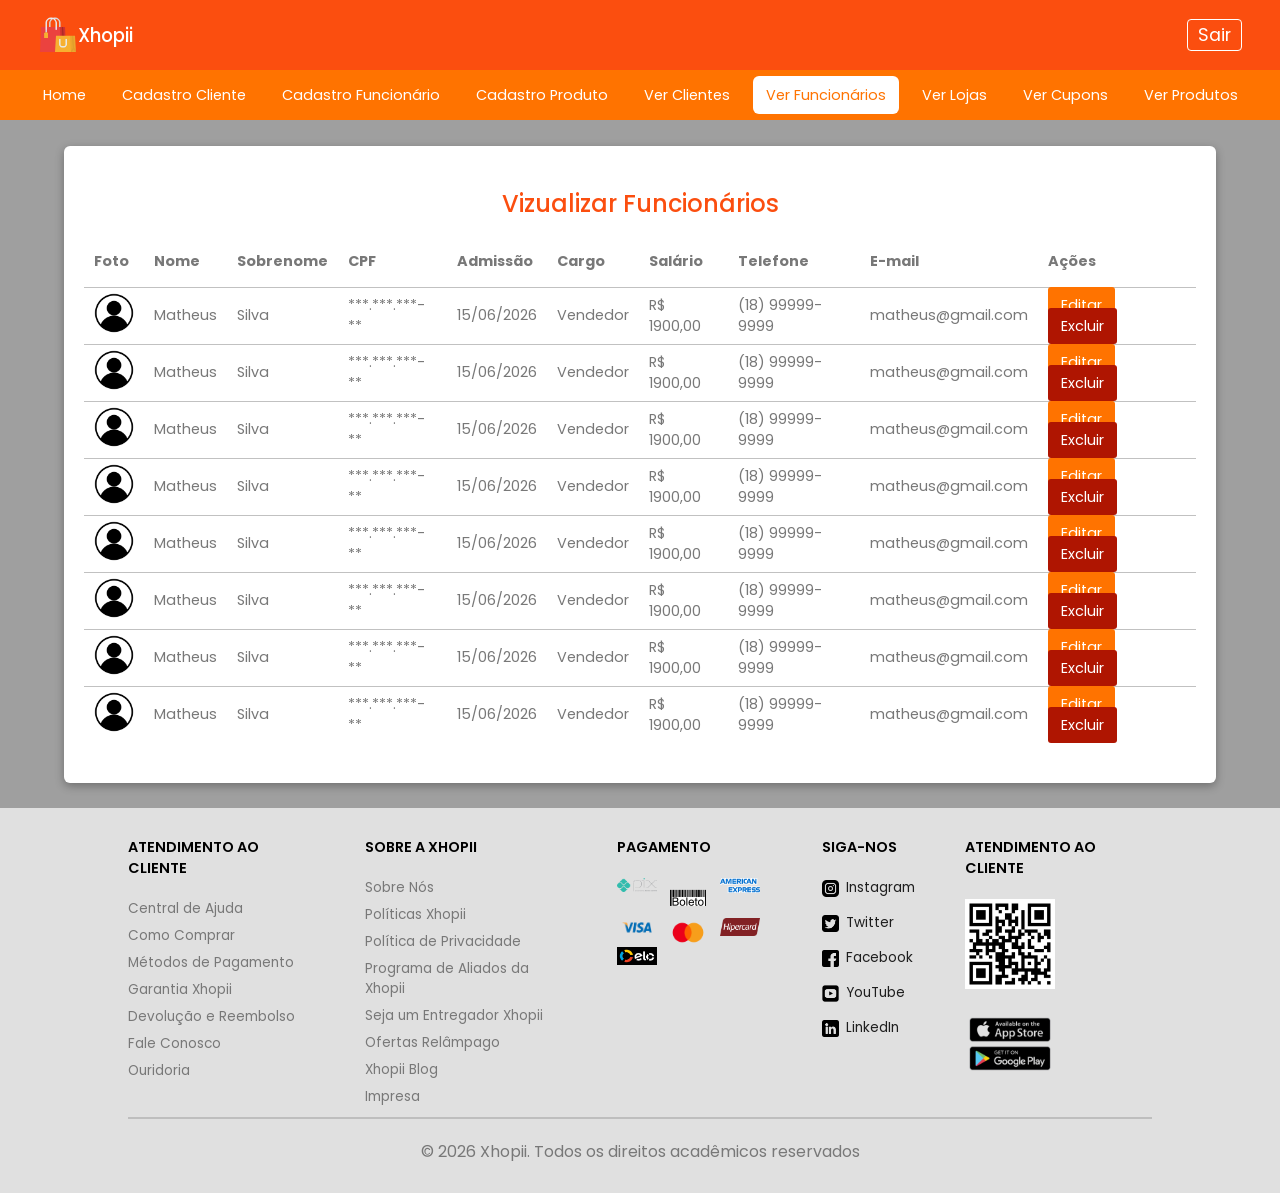
<file: view/ver_funcionarios.html>
<!DOCTYPE html>
<html lang="pt-BR">
<head>
    <meta charset="UTF-8">
    <meta name="viewport" content="width=device-width, initial-scale=1.0">
    <link rel="stylesheet" href="../assets/style.css">
    <link rel="stylesheet" href="../assets/ver_funcionarios.css">
    <title>Xhopii</title>
</head>
<body>
     <header class="cabecalho">
        <nav class="cabecalho-info">
            <nav class="info-logo">
                 <img src="../assets/img/logo.png" alt="Logo da Xhopii">
                <h1>Xhopii</h1>
            </nav>
               
            <nav class="info-sair">
                <a href="../index.html">Sair</a>
            </nav>
        </nav>
        <nav class="cabecalho-menu">
            <ul class="menu-itens">
                <li><a href="home.html">Home</a></li>
                <li><a href="cadastrar_cliente.html">Cadastro Cliente</a></li>
                <li><a href="cadastrar_funcionario.html">Cadastro Funcionário</a></li>
                <li><a href="cadastrar_produto.html">Cadastro Produto</a></li>
                <li><a href="ver_clientes.html">Ver Clientes</a></li>
                <li id="onde"><a href="ver_funcionarios.html">Ver Funcionários</a></li>
                <li><a href="ver_lojas.html">Ver Lojas</a></li>
                <li><a href="ver_cupons.html">Ver Cupons</a></li>
                <li><a href="ver_produtos.html">Ver Produtos</a></li>
            </ul>
        </nav>
    </header>
    
    <main class="funcionarios">
        <section class="funcionarios-tabela">
            <h2 class="funcionarios-titulo">Vizualizar Funcionários</h2>
            <table>
                <tr>
                    <th>Foto</th>
                    <th>Nome</th>
                    <th>Sobrenome</th>
                    <th>CPF</th>
                    <th>Admissão</th>
                    <th>Cargo</th>
                    <th>Salário</th>
                    <th>Telefone</th>
                    <th>E-mail</th>
                    <th>Ações</th>
                </tr>
                <tr>
                    <td><img src="../assets/img/perfil.png" alt="Foto de perfil"></td>
                    <td>Matheus</td>
                    <td>Silva</td>
                    <td>***.***.***-**</td>
                    <td>15/06/2026</td>
                    <td>Vendedor</td>
                    <td>R$ 1900,00</td>
                    <td>(18) 99999-9999</td>
                    <td>matheus@gmail.com</td>
                    <td>
                        <a href="#">Editar</a>
                        <a href="#">Excluir</a>
                    </td>
                </tr>
                <tr>
                    <td><img src="../assets/img/perfil.png" alt="Foto de perfil"></td>
                    <td>Matheus</td>
                    <td>Silva</td>
                    <td>***.***.***-**</td>
                    <td>15/06/2026</td>
                    <td>Vendedor</td>
                    <td>R$ 1900,00</td>
                    <td>(18) 99999-9999</td>
                    <td>matheus@gmail.com</td>
                    <td>
                        <a href="#">Editar</a>
                        <a href="#">Excluir</a>
                    </td>
                </tr>
                <tr>
                    <td><img src="../assets/img/perfil.png" alt="Foto de perfil"></td>
                    <td>Matheus</td>
                    <td>Silva</td>
                    <td>***.***.***-**</td>
                    <td>15/06/2026</td>
                    <td>Vendedor</td>
                    <td>R$ 1900,00</td>
                    <td>(18) 99999-9999</td>
                    <td>matheus@gmail.com</td>
                    <td>
                        <a href="#">Editar</a>
                        <a href="#">Excluir</a>
                    </td>
                </tr>
                <tr>
                    <td><img src="../assets/img/perfil.png" alt="Foto de perfil"></td>
                    <td>Matheus</td>
                    <td>Silva</td>
                    <td>***.***.***-**</td>
                    <td>15/06/2026</td>
                    <td>Vendedor</td>
                    <td>R$ 1900,00</td>
                    <td>(18) 99999-9999</td>
                    <td>matheus@gmail.com</td>
                    <td>
                        <a href="#">Editar</a>
                        <a href="#">Excluir</a>
                    </td>
                </tr>
                <tr>
                    <td><img src="../assets/img/perfil.png" alt="Foto de perfil"></td>
                    <td>Matheus</td>
                    <td>Silva</td>
                    <td>***.***.***-**</td>
                    <td>15/06/2026</td>
                    <td>Vendedor</td>
                    <td>R$ 1900,00</td>
                    <td>(18) 99999-9999</td>
                    <td>matheus@gmail.com</td>
                    <td>
                        <a href="#">Editar</a>
                        <a href="#">Excluir</a>
                    </td>
                </tr>
                <tr>
                    <td><img src="../assets/img/perfil.png" alt="Foto de perfil"></td>
                    <td>Matheus</td>
                    <td>Silva</td>
                    <td>***.***.***-**</td>
                    <td>15/06/2026</td>
                    <td>Vendedor</td>
                    <td>R$ 1900,00</td>
                    <td>(18) 99999-9999</td>
                    <td>matheus@gmail.com</td>
                    <td>
                        <a href="#">Editar</a>
                        <a href="#">Excluir</a>
                    </td>
                </tr>
                <tr>
                    <td><img src="../assets/img/perfil.png" alt="Foto de perfil"></td>
                    <td>Matheus</td>
                    <td>Silva</td>
                    <td>***.***.***-**</td>
                    <td>15/06/2026</td>
                    <td>Vendedor</td>
                    <td>R$ 1900,00</td>
                    <td>(18) 99999-9999</td>
                    <td>matheus@gmail.com</td>
                    <td>
                        <a href="#">Editar</a>
                        <a href="#">Excluir</a>
                    </td>
                </tr>
                <tr>
                    <td><img src="../assets/img/perfil.png" alt="Foto de perfil"></td>
                    <td>Matheus</td>
                    <td>Silva</td>
                    <td>***.***.***-**</td>
                    <td>15/06/2026</td>
                    <td>Vendedor</td>
                    <td>R$ 1900,00</td>
                    <td>(18) 99999-9999</td>
                    <td>matheus@gmail.com</td>
                    <td>
                        <a href="#">Editar</a>
                        <a href="#">Excluir</a>
                    </td>
                </tr>
            </table>
        </section>
    </main>

    <footer class="rodape"> 
        <section class="rodape-informacoes"> 
            <section class="rodape-atendimento">
                <p>ATENDIMENTO AO CLIENTE</p>
                <ul>
                    <li>Central de Ajuda</li>
                    <li>Como Comprar</li>
                    <li>Métodos de Pagamento</li>
                    <li>Garantia Xhopii</li>
                    <li>Devolução e Reembolso</li>
                    <li>Fale Conosco</li>
                    <li>Ouridoria</li>
                </ul>
            </section>
            <section class="rodape-sobre">
                <p>SOBRE A XHOPII</p>
                <ul>
                    <li>Sobre Nós</li>
                    <li>Políticas Xhopii</li>
                    <li>Política de Privacidade</li>
                    <li>Programa de Aliados da Xhopii</li>
                    <li>Seja um Entregador Xhopii</li>
                    <li>Ofertas Relâmpago</li>
                    <li>Xhopii Blog</li>
                    <li>Impresa</li>
                </ul>
            </section>
            <section class="rodape-pagamento">
                <p>PAGAMENTO</p>
                <section class="pagamento-imagens">
                    <img src="../assets/img/pix.png" alt="Logo do Pix">
                    <img src="../assets/img/boleto.png" alt="Logo do Boleto">
                    <img src="../assets/img/americanexpress.png" alt="Logo da American Express">
                    <img src="../assets/img/visa.png" alt="Logo da Visa">
                    <img src="../assets/img/mastercard.png" alt="Logo do MasterCard">
                    <img src="../assets/img/hipercard.png" alt="Logo do HiperCard">
                    <img src="../assets/img/elo.png" alt="Logo da Elo">
                </section>
            </section>
            <section class="rodape-seguir">
                <p>SIGA-NOS</p>
                <ul>
                    <li><a href="#"><img src="../assets/img/instagram.png" alt="Logo do Instagram">Instagram</a></li>
                    <li><a href="#"><img src="../assets/img/twitter.png" alt="Logo do Twitter">Twitter</a></li>
                    <li><a href="#"><img src="../assets/img/facebook2.png" alt="Logo do Facebook">Facebook</a></li>
                    <li><a href="#"><img src="../assets/img/youtube.png" alt="Logo do YouTube">YouTube</a></li>
                    <li><a href="#"><img src="../assets/img/linkedin.png" alt="Logo do LinkedIn">LinkedIn</a></li>
                </ul>
            </section>
            <section class="rodape-qrcode">
                <p>ATENDIMENTO AO CLIENTE</p>
                <section class="qrcode-imagens">
                    <img src="../assets/img/qr-code.png" alt="Foto do Qr-code">
                    <img src="../assets/img/appstore-googleplay.png" alt="Logo da Google Play e App Store">
                </section>

            </section>
        </section>
        <hr>
        <p class="rodape-copyright">© 2026 Xhopii. Todos os direitos acadêmicos reservados</p>
    </footer>
    <script src="../assets/script.js"></script>
</body>
</html>
</file>
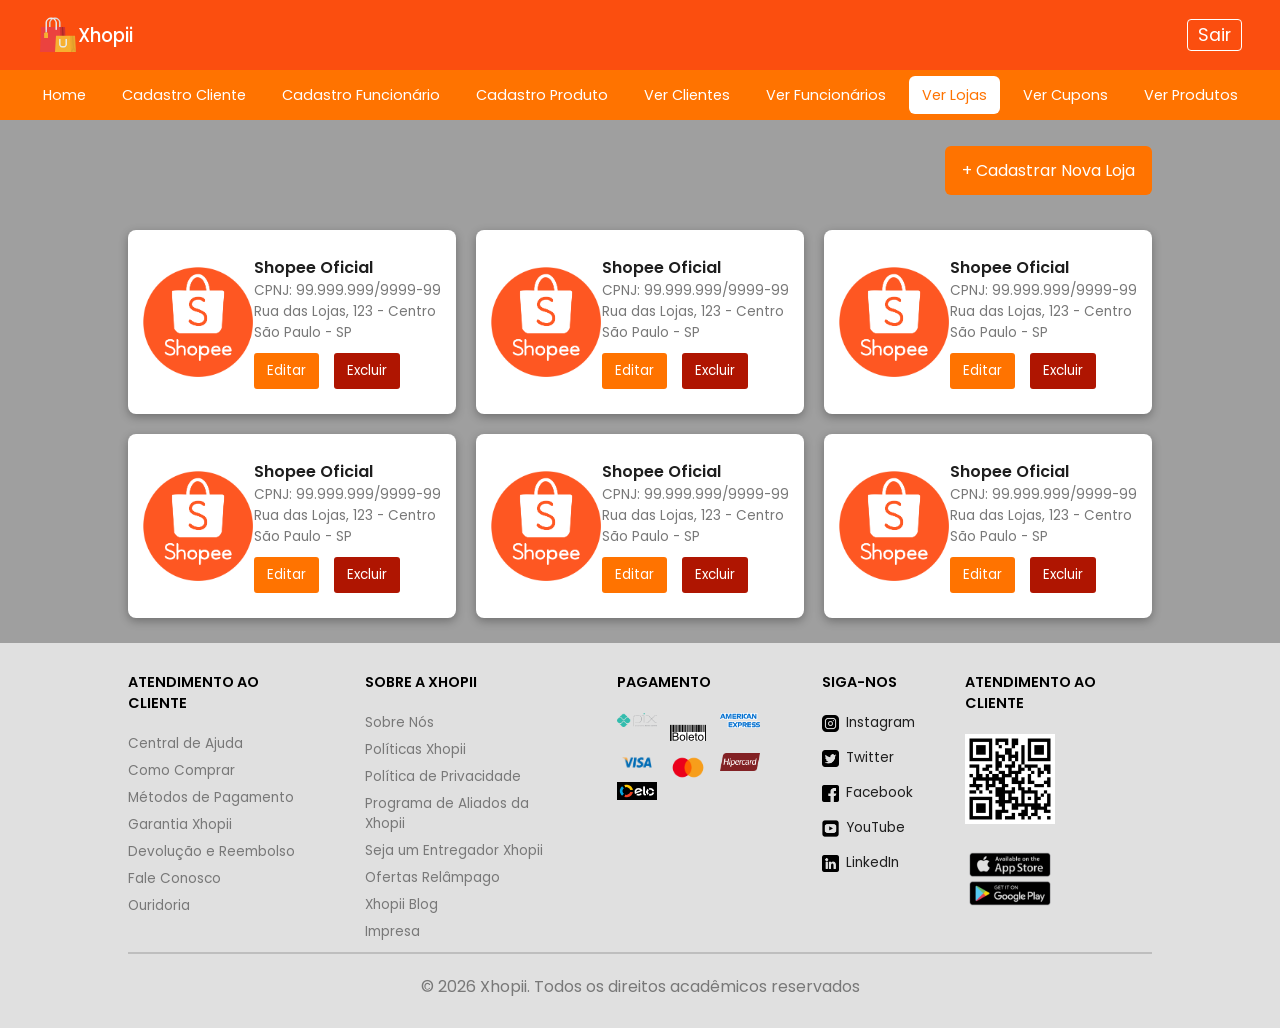
<file: view/ver_lojas.html>
<!DOCTYPE html>
<html lang="pt-BR">
<head>
    <meta charset="UTF-8">
    <meta name="viewport" content="width=device-width, initial-scale=1.0">
    <link rel="stylesheet" href="../assets/style.css">
    <link rel="stylesheet" href="../assets/ver_lojas.css">
    <title>Xhopii</title>
</head>
<body>
     <header class="cabecalho">
        <nav class="cabecalho-info">
            <nav class="info-logo">
                 <img src="../assets/img/logo.png" alt="Logo da Xhopii">
                <h1>Xhopii</h1>
            </nav>
               
            <nav class="info-sair">
                <a href="../index.html">Sair</a>
            </nav>
        </nav>
        <nav class="cabecalho-menu">
            <ul class="menu-itens">
                <li><a href="home.html">Home</a></li>
                <li><a href="cadastrar_cliente.html">Cadastro Cliente</a></li>
                <li><a href="cadastrar_funcionario.html">Cadastro Funcionário</a></li>
                <li><a href="cadastrar_produto.html">Cadastro Produto</a></li>
                <li><a href="ver_clientes.html">Ver Clientes</a></li>
                <li><a href="ver_funcionarios.html">Ver Funcionários</a></li>
                <li id="onde"><a href="ver_lojas.html">Ver Lojas</a></li>
                <li><a href="ver_cupons.html">Ver Cupons</a></li>
                <li><a href="ver_produtos.html">Ver Produtos</a></li>
            </ul>
        </nav>
    </header>
    <main class="lojas">
        <section class="lojas-cadastro">
            <a href="cadastrar_lojas.html">+ Cadastrar Nova Loja</a>
        </section>
        <section class="lojas-cards">
            <div class="cards-item">
                <img src="../assets/img/shopee.png" alt="Logo da loja">
                <div class="item-descricao">
                    <p>Shopee Oficial</p>
                    <p>CPNJ: 99.999.999/9999-99</p>
                    <p>Rua das Lojas, 123 - Centro</p>
                    <p>São Paulo - SP</p>
                    <div class="item-botoes">
                        <button>Editar</button>
                        <button>Excluir</button>
                    </div>
                </div>
            </div>
            <div class="cards-item">
                <img src="../assets/img/shopee.png" alt="Logo da loja">
                <div class="item-descricao">
                    <p>Shopee Oficial</p>
                    <p>CPNJ: 99.999.999/9999-99</p>
                    <p>Rua das Lojas, 123 - Centro</p>
                    <p>São Paulo - SP</p>
                    <div class="item-botoes">
                        <button>Editar</button>
                        <button>Excluir</button>
                    </div>
                </div>
            </div>
            <div class="cards-item">
                <img src="../assets/img/shopee.png" alt="Logo da loja">
                <div class="item-descricao">
                    <p>Shopee Oficial</p>
                    <p>CPNJ: 99.999.999/9999-99</p>
                    <p>Rua das Lojas, 123 - Centro</p>
                    <p>São Paulo - SP</p>
                    <div class="item-botoes">
                        <button>Editar</button>
                        <button>Excluir</button>
                    </div>
                </div>
            </div>
            <div class="cards-item">
                <img src="../assets/img/shopee.png" alt="Logo da loja">
                <div class="item-descricao">
                    <p>Shopee Oficial</p>
                    <p>CPNJ: 99.999.999/9999-99</p>
                    <p>Rua das Lojas, 123 - Centro</p>
                    <p>São Paulo - SP</p>
                    <div class="item-botoes">
                        <button>Editar</button>
                        <button>Excluir</button>
                    </div>
                </div>
            </div>
            <div class="cards-item">
                <img src="../assets/img/shopee.png" alt="Logo da loja">
                <div class="item-descricao">
                    <p>Shopee Oficial</p>
                    <p>CPNJ: 99.999.999/9999-99</p>
                    <p>Rua das Lojas, 123 - Centro</p>
                    <p>São Paulo - SP</p>
                    <div class="item-botoes">
                        <button>Editar</button>
                        <button>Excluir</button>
                    </div>
                </div>
            </div>
            <div class="cards-item">
                <img src="../assets/img/shopee.png" alt="Logo da loja">
                <div class="item-descricao">
                    <p>Shopee Oficial</p>
                    <p>CPNJ: 99.999.999/9999-99</p>
                    <p>Rua das Lojas, 123 - Centro</p>
                    <p>São Paulo - SP</p>
                    <div class="item-botoes">
                        <button>Editar</button>
                        <button>Excluir</button>
                    </div>
                </div>
            </div>
        </section>
    </main>
    <footer class="rodape"> 
        <section class="rodape-informacoes"> 
            <section class="rodape-atendimento">
                <p>ATENDIMENTO AO CLIENTE</p>
                <ul>
                    <li>Central de Ajuda</li>
                    <li>Como Comprar</li>
                    <li>Métodos de Pagamento</li>
                    <li>Garantia Xhopii</li>
                    <li>Devolução e Reembolso</li>
                    <li>Fale Conosco</li>
                    <li>Ouridoria</li>
                </ul>
            </section>
            <section class="rodape-sobre">
                <p>SOBRE A XHOPII</p>
                <ul>
                    <li>Sobre Nós</li>
                    <li>Políticas Xhopii</li>
                    <li>Política de Privacidade</li>
                    <li>Programa de Aliados da Xhopii</li>
                    <li>Seja um Entregador Xhopii</li>
                    <li>Ofertas Relâmpago</li>
                    <li>Xhopii Blog</li>
                    <li>Impresa</li>
                </ul>
            </section>
            <section class="rodape-pagamento">
                <p>PAGAMENTO</p>
                <section class="pagamento-imagens">
                    <img src="../assets/img/pix.png" alt="Logo do Pix">
                    <img src="../assets/img/boleto.png" alt="Logo do Boleto">
                    <img src="../assets/img/americanexpress.png" alt="Logo da American Express">
                    <img src="../assets/img/visa.png" alt="Logo da Visa">
                    <img src="../assets/img/mastercard.png" alt="Logo do MasterCard">
                    <img src="../assets/img/hipercard.png" alt="Logo do HiperCard">
                    <img src="../assets/img/elo.png" alt="Logo da Elo">
                </section>
            </section>
            <section class="rodape-seguir">
                <p>SIGA-NOS</p>
                <ul>
                    <li><a href="#"><img src="../assets/img/instagram.png" alt="Logo do Instagram">Instagram</a></li>
                    <li><a href="#"><img src="../assets/img/twitter.png" alt="Logo do Twitter">Twitter</a></li>
                    <li><a href="#"><img src="../assets/img/facebook2.png" alt="Logo do Facebook">Facebook</a></li>
                    <li><a href="#"><img src="../assets/img/youtube.png" alt="Logo do YouTube">YouTube</a></li>
                    <li><a href="#"><img src="../assets/img/linkedin.png" alt="Logo do LinkedIn">LinkedIn</a></li>
                </ul>
            </section>
            <section class="rodape-qrcode">
                <p>ATENDIMENTO AO CLIENTE</p>
                <section class="qrcode-imagens">
                    <img src="../assets/img/qr-code.png" alt="Foto do Qr-code">
                    <img src="../assets/img/appstore-googleplay.png" alt="Logo da Google Play e App Store">
                </section>

            </section>
        </section>
        <hr>
        <p class="rodape-copyright">© 2026 Xhopii. Todos os direitos acadêmicos reservados</p>
    </footer>
    <script src="../assets/script.js"></script>
</body>
</html>
</file>
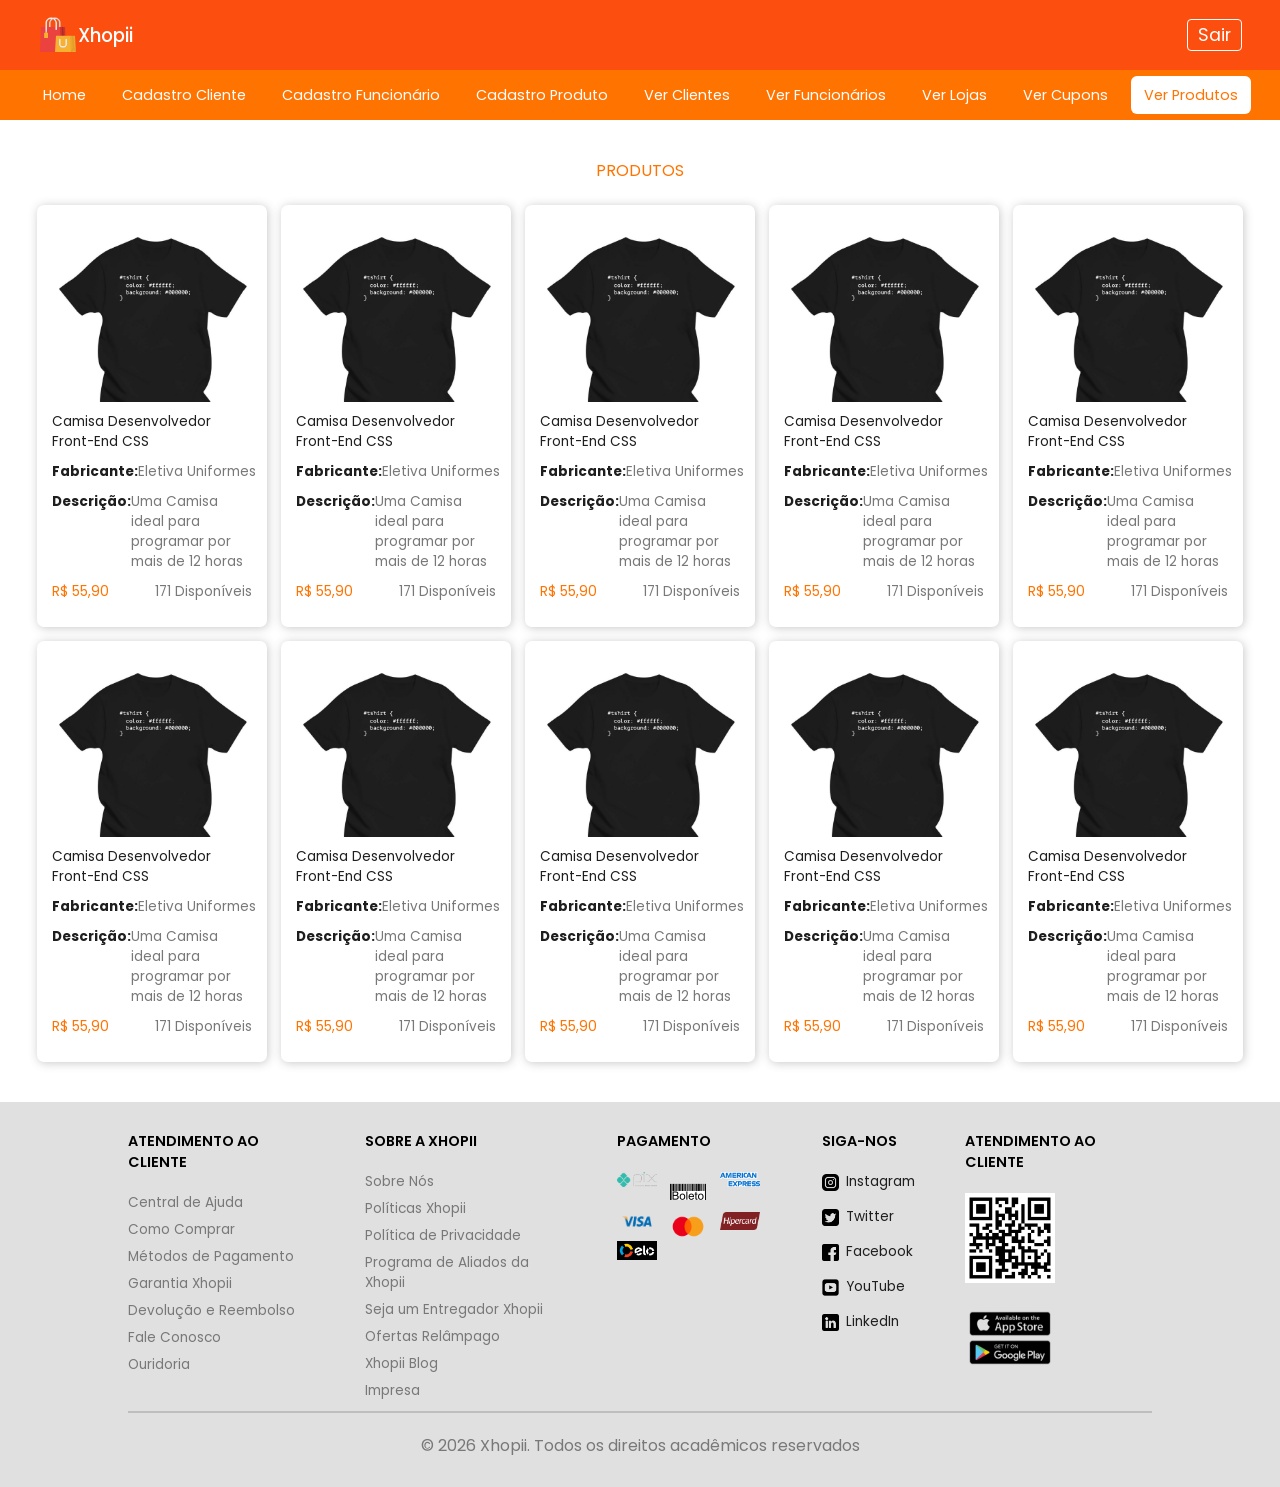
<file: view/ver_produtos.html>
<!DOCTYPE html>
<html lang="pt-BR">
<head>
    <meta charset="UTF-8">
    <meta name="viewport" content="width=device-width, initial-scale=1.0">
    <link rel="stylesheet" href="../assets/style.css">
    <link rel="stylesheet" href="../assets/ver_produtos.css">
    <title>Xhopii</title>
</head>
<body>
     <header class="cabecalho">
        <nav class="cabecalho-info">
            <nav class="info-logo">
                 <img src="../assets/img/logo.png" alt="Logo da Xhopii">
                <h1>Xhopii</h1>
            </nav>
               
            <nav class="info-sair">
                <a href="../index.html">Sair</a>
            </nav>
        </nav>
        <nav class="cabecalho-menu">
            <ul class="menu-itens">
                <li><a href="home.html">Home</a></li>
                <li><a href="cadastrar_cliente.html">Cadastro Cliente</a></li>
                <li><a href="cadastrar_funcionario.html">Cadastro Funcionário</a></li>
                <li><a href="cadastrar_produto.html">Cadastro Produto</a></li>
                <li><a href="ver_clientes.html">Ver Clientes</a></li>
                <li><a href="ver_funcionarios.html">Ver Funcionários</a></li>
                <li><a href="ver_lojas.html">Ver Lojas</a></li>
                <li><a href="ver_cupons.html">Ver Cupons</a></li>
                <li id="onde"><a href="ver_produtos.html">Ver Produtos</a></li>
            </ul>
        </nav>
    </header>
    
    <main class="produtos">
        <p class="produtos-titulo">PRODUTOS</p>
        <section class="produtos-itens">
            <a href="../view/item_camiseta.html">
                <div class="itens-descricao">
                    <img src="../assets/img/produto1.png" alt="Foto do produto">
                    <p>Camisa Desenvolvedor Front-End CSS</p>
                    <div class="descricao-fabricante">
                        <p><strong>Fabricante:</strong></p>
                        <p>Eletiva Uniformes</p>
                    </div>
                    <div class="descricao-texto">
                        <p><strong>Descrição:</strong></p>
                        <p>Uma Camisa ideal para programar por mais de 12 horas </p>
                    </div>
                    <div class="descricao-disponibilidade">
                        <p>R$ 55,90</p>
                        <p>171 Disponíveis</p>
                    </div>
                </div>
            </a>
            <a href="../view/item_camiseta.html">
                <div class="itens-descricao">
                    <img src="../assets/img/produto1.png" alt="Foto do produto">
                    <p>Camisa Desenvolvedor Front-End CSS</p>
                    <div class="descricao-fabricante">
                        <p><strong>Fabricante:</strong></p>
                        <p>Eletiva Uniformes</p>
                    </div>
                    <div class="descricao-texto">
                        <p><strong>Descrição:</strong></p>
                        <p>Uma Camisa ideal para programar por mais de 12 horas </p>
                    </div>
                    <div class="descricao-disponibilidade">
                        <p>R$ 55,90</p>
                        <p>171 Disponíveis</p>
                    </div>
                </div>
            </a>
            <a href="../view/item_camiseta.html">
                <div class="itens-descricao">
                    <img src="../assets/img/produto1.png" alt="Foto do produto">
                    <p>Camisa Desenvolvedor Front-End CSS</p>
                    <div class="descricao-fabricante">
                        <p><strong>Fabricante:</strong></p>
                        <p>Eletiva Uniformes</p>
                    </div>
                    <div class="descricao-texto">
                        <p><strong>Descrição:</strong></p>
                        <p>Uma Camisa ideal para programar por mais de 12 horas </p>
                    </div>
                    <div class="descricao-disponibilidade">
                        <p>R$ 55,90</p>
                        <p>171 Disponíveis</p>
                    </div>
                </div>
            </a>
            <a href="../view/item_camiseta.html">
                <div class="itens-descricao">
                    <img src="../assets/img/produto1.png" alt="Foto do produto">
                    <p>Camisa Desenvolvedor Front-End CSS</p>
                    <div class="descricao-fabricante">
                        <p><strong>Fabricante:</strong></p>
                        <p>Eletiva Uniformes</p>
                    </div>
                    <div class="descricao-texto">
                        <p><strong>Descrição:</strong></p>
                        <p>Uma Camisa ideal para programar por mais de 12 horas </p>
                    </div>
                    <div class="descricao-disponibilidade">
                        <p>R$ 55,90</p>
                        <p>171 Disponíveis</p>
                    </div>
                </div>
            </a>
            <a href="../view/item_camiseta.html">
                <div class="itens-descricao">
                    <img src="../assets/img/produto1.png" alt="Foto do produto">
                    <p>Camisa Desenvolvedor Front-End CSS</p>
                    <div class="descricao-fabricante">
                        <p><strong>Fabricante:</strong></p>
                        <p>Eletiva Uniformes</p>
                    </div>
                    <div class="descricao-texto">
                        <p><strong>Descrição:</strong></p>
                        <p>Uma Camisa ideal para programar por mais de 12 horas </p>
                    </div>
                    <div class="descricao-disponibilidade">
                        <p>R$ 55,90</p>
                        <p>171 Disponíveis</p>
                    </div>
                </div>
            </a>
            <a href="../view/item_camiseta.html">
                <div class="itens-descricao">
                    <img src="../assets/img/produto1.png" alt="Foto do produto">
                    <p>Camisa Desenvolvedor Front-End CSS</p>
                    <div class="descricao-fabricante">
                        <p><strong>Fabricante:</strong></p>
                        <p>Eletiva Uniformes</p>
                    </div>
                    <div class="descricao-texto">
                        <p><strong>Descrição:</strong></p>
                        <p>Uma Camisa ideal para programar por mais de 12 horas </p>
                    </div>
                    <div class="descricao-disponibilidade">
                        <p>R$ 55,90</p>
                        <p>171 Disponíveis</p>
                    </div>
                </div>
            </a>
            <a href="../view/item_camiseta.html">
                <div class="itens-descricao">
                    <img src="../assets/img/produto1.png" alt="Foto do produto">
                    <p>Camisa Desenvolvedor Front-End CSS</p>
                    <div class="descricao-fabricante">
                        <p><strong>Fabricante:</strong></p>
                        <p>Eletiva Uniformes</p>
                    </div>
                    <div class="descricao-texto">
                        <p><strong>Descrição:</strong></p>
                        <p>Uma Camisa ideal para programar por mais de 12 horas </p>
                    </div>
                    <div class="descricao-disponibilidade">
                        <p>R$ 55,90</p>
                        <p>171 Disponíveis</p>
                    </div>
                </div>
            </a>
            <a href="../view/item_camiseta.html">
                <div class="itens-descricao">
                    <img src="../assets/img/produto1.png" alt="Foto do produto">
                    <p>Camisa Desenvolvedor Front-End CSS</p>
                    <div class="descricao-fabricante">
                        <p><strong>Fabricante:</strong></p>
                        <p>Eletiva Uniformes</p>
                    </div>
                    <div class="descricao-texto">
                        <p><strong>Descrição:</strong></p>
                        <p>Uma Camisa ideal para programar por mais de 12 horas </p>
                    </div>
                    <div class="descricao-disponibilidade">
                        <p>R$ 55,90</p>
                        <p>171 Disponíveis</p>
                    </div>
                </div>
            </a>
            <a href="../view/item_camiseta.html">
                <div class="itens-descricao">
                    <img src="../assets/img/produto1.png" alt="Foto do produto">
                    <p>Camisa Desenvolvedor Front-End CSS</p>
                    <div class="descricao-fabricante">
                        <p><strong>Fabricante:</strong></p>
                        <p>Eletiva Uniformes</p>
                    </div>
                    <div class="descricao-texto">
                        <p><strong>Descrição:</strong></p>
                        <p>Uma Camisa ideal para programar por mais de 12 horas </p>
                    </div>
                    <div class="descricao-disponibilidade">
                        <p>R$ 55,90</p>
                        <p>171 Disponíveis</p>
                    </div>
                </div>
            </a>
            <a href="../view/item_camiseta.html">
                <div class="itens-descricao">
                    <img src="../assets/img/produto1.png" alt="Foto do produto">
                    <p>Camisa Desenvolvedor Front-End CSS</p>
                    <div class="descricao-fabricante">
                        <p><strong>Fabricante:</strong></p>
                        <p>Eletiva Uniformes</p>
                    </div>
                    <div class="descricao-texto">
                        <p><strong>Descrição:</strong></p>
                        <p>Uma Camisa ideal para programar por mais de 12 horas </p>
                    </div>
                    <div class="descricao-disponibilidade">
                        <p>R$ 55,90</p>
                        <p>171 Disponíveis</p>
                    </div>
                </div>
            </a>
        </section>
    </main>

    <footer class="rodape"> 
        <section class="rodape-informacoes"> 
            <section class="rodape-atendimento">
                <p>ATENDIMENTO AO CLIENTE</p>
                <ul>
                    <li>Central de Ajuda</li>
                    <li>Como Comprar</li>
                    <li>Métodos de Pagamento</li>
                    <li>Garantia Xhopii</li>
                    <li>Devolução e Reembolso</li>
                    <li>Fale Conosco</li>
                    <li>Ouridoria</li>
                </ul>
            </section>
            <section class="rodape-sobre">
                <p>SOBRE A XHOPII</p>
                <ul>
                    <li>Sobre Nós</li>
                    <li>Políticas Xhopii</li>
                    <li>Política de Privacidade</li>
                    <li>Programa de Aliados da Xhopii</li>
                    <li>Seja um Entregador Xhopii</li>
                    <li>Ofertas Relâmpago</li>
                    <li>Xhopii Blog</li>
                    <li>Impresa</li>
                </ul>
            </section>
            <section class="rodape-pagamento">
                <p>PAGAMENTO</p>
                <section class="pagamento-imagens">
                    <img src="../assets/img/pix.png" alt="Logo do Pix">
                    <img src="../assets/img/boleto.png" alt="Logo do Boleto">
                    <img src="../assets/img/americanexpress.png" alt="Logo da American Express">
                    <img src="../assets/img/visa.png" alt="Logo da Visa">
                    <img src="../assets/img/mastercard.png" alt="Logo do MasterCard">
                    <img src="../assets/img/hipercard.png" alt="Logo do HiperCard">
                    <img src="../assets/img/elo.png" alt="Logo da Elo">
                </section>
            </section>
            <section class="rodape-seguir">
                <p>SIGA-NOS</p>
                <ul>
                    <li><a href="#"><img src="../assets/img/instagram.png" alt="Logo do Instagram">Instagram</a></li>
                    <li><a href="#"><img src="../assets/img/twitter.png" alt="Logo do Twitter">Twitter</a></li>
                    <li><a href="#"><img src="../assets/img/facebook2.png" alt="Logo do Facebook">Facebook</a></li>
                    <li><a href="#"><img src="../assets/img/youtube.png" alt="Logo do YouTube">YouTube</a></li>
                    <li><a href="#"><img src="../assets/img/linkedin.png" alt="Logo do LinkedIn">LinkedIn</a></li>
                </ul>
            </section>
            <section class="rodape-qrcode">
                <p>ATENDIMENTO AO CLIENTE</p>
                <section class="qrcode-imagens">
                    <img src="../assets/img/qr-code.png" alt="Foto do Qr-code">
                    <img src="../assets/img/appstore-googleplay.png" alt="Logo da Google Play e App Store">
                </section>

            </section>
        </section>
        <hr>
        <p class="rodape-copyright">© 2026 Xhopii. Todos os direitos acadêmicos reservados</p>
    </footer>
    <script src="../assets/script.js"></script>
</body>
</html>
</file>
<file: assets/style.css>
@import url('https://fonts.googleapis.com/css2?family=Poppins:ital,wght@0,100;0,200;0,300;0,400;0,500;0,600;0,700;0,800;0,900;1,100;1,200;1,300;1,400;1,500;1,600;1,700;1,800;1,900&display=swap');

*{
    margin: 0;
    padding: 0;
    box-sizing: border-box;
    font-family: "Poppins", sans-serif;
}


/* Cabeçalho Geral */
.cabecalho{
    width: 100%;
    background-color: #fb4e0f;
}

.cabecalho-info{
    display: flex;
    justify-content: space-between;
    align-items: center;
    padding: 0% 3%;
}

.info-logo{
    display: flex;
    align-items: center;
    height: 70px;
}

.info-logo img{
    width: 40px;
}

.info-logo h1{
    font-weight: 500;   
    color: #ffffff;
}

.info-sair a{
    text-decoration: none;
    font-size: 1.1rem;
    color: #ffffff;
    padding: 3px 10px;
    border: 1px solid #ffffff;
    border-radius: 4px;
    transition: 0.5s;
}

.info-sair a:hover{
    color: #fb4e0f;
    background-color: #ffffff;
}

.cabecalho-menu{
    display: flex;
    justify-content: center;
    align-items: center;
    height: 50px;
    width: 100%;
    background-color: #ff7300;
}

.menu-itens{
    display: flex;
    justify-content: center;
    align-items: center;
    gap: 10px;
    width: 100%;
    height: 100%;
    list-style: none;
}

.menu-itens li{
    display: flex;
    justify-content: center;
    align-items: center;
    height: 76%;
    padding: 0px 13px;
    border-radius: 6px;
    font-size: 0.9rem;
    transition-duration: 0.4s;
}

.menu-itens li:hover{
    background-color: #ffffff;
    border-color: #ff7300;
}

.menu-itens li:hover a{
    color: #ff7300;
}

#onde{
    background-color: #ffffff;
    border-color: #ff7300;
}

#onde a{
    color: #ff7300;
}

.menu-itens a{
    text-decoration: none;
    color: #ffffff;
}

.rodape{
    display: flex;
    justify-content: center;
    align-items: center;
    flex-direction: column;
    width: 100%;
    height: 385px;
    padding: 0% 10%;
    background-color: #e0e0e0;
} 

.rodape-informacoes{
    display: flex;
    justify-content: space-between;
    align-items: flex-start;
    gap: 50px;
    width: 100%;
    height: 250px;
    margin-bottom: 30px;
}

.rodape-informacoes p{
    font-weight: 600;
    font-size: 0.9rem;
    margin-bottom: 20px;
}

.rodape-informacoes ul{
    display: flex;
    justify-content: center;
    align-items: flex-start;
    flex-direction: column;
    gap: 7px;
    list-style-type: none;
    font-size: 0.85rem;
    color: #787878;
}

.rodape-pagamento{
    width: 160px;
}

.pagamento-imagens{
    display: grid;
    grid-template-columns: 1fr 1fr 1fr;
}

.pagamento-imagens img{
    width: 40px;
}

.rodape-seguir ul{
    display: flex;
    justify-content: center;
    align-items: flex-start;
    flex-direction: column;
    gap: 15px;
}

.rodape-seguir a{
    display: flex;
    justify-content: center;
    align-items: center;
    gap: 7px;
    text-decoration: none;
    color: #1e1e1e;
}

.rodape-seguir img{
    height: 17px;
}

.qrcode-imagens{
    display: flex;
    justify-content: center;
    align-items: flex-start;
    flex-direction: column;
    gap: 10px;
}

.qrcode-imagens img{
    height: 90px;
}

.rodape hr{
    width: 100%;
    border: 1px solid #78787853;
}

.rodape-copyright{
    color: #787878;
    margin-top: 20px;
}
</file>
<file: assets/login.css>
.cabecalho{
    display: flex;
    justify-content: space-between;
    align-items: center;
    padding: 0% 20%;
    background-color: #e0e0e0;
}

.cabecalho-logo{
    display: flex;
    align-items: center;
    height: 60px;
}

.cabecalho-logo img{
    width: 40px;
}

.cabecalho-logo h1{
    font-weight: 500;   
    color: #fb4e0f;
}

.cabecalho-logo p{
    color: #1e1e1e;
    margin-left: 20px;
    font-size: 1.2rem;
}

.cabecalho-ajuda{
    font-size: 1.1rem;
    text-decoration: none;
    color: #fb4e0f;
}

.login{
    display: flex;
    justify-content: center;
    align-items: center;
    width: 100%;
    padding: 5% 0%;
    background-color: #fb4e0f;
}
  
.login-formulario{
    display: flex;
    justify-content: space-between;
    align-items: center;
    flex-direction: column;
    gap: 20px;
    width: 35%;
    padding: 40px 40px;
    background-color: #ffffff;
    border-radius: 5px;
}

.login-formulario h2{
    font-weight: 500;
}

.login-formulario form{
    display: flex;
    justify-content: space-between;
    align-items: center;
    flex-direction: column;
    width: 100%;
    height: 200px;
}

.login-formulario form input{
    width: 100%;
    height: 40px;
    padding-left: 20px;
    border: 1px solid #9f9f9f;
    transition: 0.4s;
}

.login-formulario form input:focus{
    outline: none;
    border: 1px solid #fb4e0f;
}

.login-formulario form input:hover{
    border: 1px solid #fb4e0f;
}

.login-formulario form a{
    display: flex;
    justify-content: center;
    align-items: center;
    width: 100%;
    height: 40px;
    border: none;
    text-decoration: none;
    background-color: #fb4e0f;
    color: #ffffff;
    transition: 0.5s;
}

.login-formulario form a:hover{
    background-color: transparent;
    border: 1px solid #fb4e0f;
    color: #fb4e0f;
}

.formulario-ajuda{
    display: flex;
    justify-content: space-between;
    align-items: center;
    width: 100%;
}

.formulario-ajuda a{
    font-size: 0.9rem;
    text-decoration: none;
    color: rgb(6, 77, 182);
}

.formulario-separador{
    display: flex;
    justify-content: center;
    align-items: center;
    gap: 5px;
    width: 100%;
    color: #787878;
}

.formulario-separador hr{
   width: 100%;
}

.formulario-formas{
    display: flex;
    justify-content: space-evenly;
    align-items: center;
    width: 100%;
}

.formulario-formas a{
    display: flex;
    justify-content: center;
    align-items: center;
    gap: 7px;
    text-decoration: none;
    font-size: 0.9rem;
    color: #1e1e1e;
    border: 1px solid #9f9f9f;
    border-radius: 4px;
    padding: 7px 11px;
    transition: 0.5s;
}

.formulario-formas a:hover{
    border: 1px solid #fb4e0f;
    color: #fb4e0f;
}

.formulario-formas img{
    height: 25px;
}

.formulario-cadastro{
    color: #787878;
}

.formulario-cadastro a{
    text-decoration: none;
    color: #fb4e0f;
}
</file>
<file: assets/cadastrar_cliente.css>
.cadastro{
    display: flex;
    justify-content: center;
    align-items: center;
    width: 100%;
    padding: 2% 0%;
    background-color: #9f9f9f;
}

.cadastro-formulario{
    display: flex;
    justify-content: space-between;
    align-items: center;
    flex-direction: column;
    gap: 20px;
    width: 40%;
    padding: 40px 90px;
    background-color: #ffffff;
    box-shadow: 0px 3px 10px rgba(0, 0, 0, 0.3);
    border-radius: 5px;
}

.cadastro-formulario h2{
    width: 100%;
    font-weight: 500;
    color: #fb4e0f;
}

.cadastro-formulario form{
    display: flex;
    justify-content: space-between;
    align-items: center;
    flex-direction: column;
    width: 100%;
    height: 550px;
}

.cadastro-formulario form input{
    width: 100%;
    height: 40px;
    padding-left: 20px;
    border: 1px solid #9f9f9f;
    transition-duration: 0.4s;
}

.cadastro-formulario form input:focus{
    outline: none;
    border: 1px solid #fb4e0f;
}

.cadastro-formulario form input:hover{
    border: 1px solid #fb4e0f;
}

.cadastro-formulario form input[type="file"]{
    border: none;
}

.cadastro-formulario form input[type="file"]::file-selector-button{
    color: #fb4e0f;
    padding: 10px;
    border: 1px solid #fb4e0f;
    border-radius: 12px;
    margin-right: 13px;
}

.cadastro-formulario form label{
    color: #fb4e0f;
}


.cadastro-formulario form a{
    display: flex;
    justify-content: center;
    align-items: center;
    width: 100%;
    height: 40px;
    border: 0;
    text-decoration: none;
    background-color: #fb4e0f;
    color: #ffffff;
    transition: 0.5s;
}

.cadastro-formulario form a:hover{
    background-color: transparent;
    border: 1px solid #fb4e0f;
    color: #fb4e0f;
}
</file>
<file: assets/cadastrar_cupons.css>
.cadastro{
    display: flex;
    justify-content: center;
    align-items: center;
    width: 100%;
    padding: 2% 0%;
    background-color: #9f9f9f;
}

.cadastro-formulario{
    display: flex;
    justify-content: space-between;
    align-items: center;
    flex-direction: column;
    gap: 20px;
    width: 40%;
    padding: 40px 90px;
    background-color: #ffffff;
    box-shadow: 0px 3px 10px rgba(0, 0, 0, 0.3);
    border-radius: 5px;
}

.cadastro-formulario h2{
    width: 100%;
    font-weight: 500;
    color: #fb4e0f;
}

.cadastro-formulario form{
    display: flex;
    justify-content: space-between;
    align-items: center;
    flex-direction: column;
    width: 100%;
    height: 300px;
}

.cadastro-formulario form input{
    width: 100%;
    height: 40px;
    padding-left: 20px;
    border: 1px solid #9f9f9f;
    transition-duration: 0.4s;
}

.cadastro-formulario form input:focus{
    outline: none;
    border: 1px solid #fb4e0f;
}

.cadastro-formulario form input:hover{
    border: 1px solid #fb4e0f;
}

.cadastro-formulario form a{
    display: flex;
    justify-content: center;
    align-items: center;
    width: 100%;
    height: 40px;
    border: 0;
    text-decoration: none;
    background-color: #fb4e0f;
    color: #ffffff;
    transition: 0.5s;
}

.cadastro-formulario form a:hover{
    background-color: transparent;
    border: 1px solid #fb4e0f;
    color: #fb4e0f;
}
</file>
<file: assets/cadastrar_funcionario.css>
.cadastro{
    display: flex;
    justify-content: center;
    align-items: center;
    width: 100%;
    padding: 2% 0%;
    background-color: #9f9f9f;
}

.cadastro-formulario{
    display: flex;
    justify-content: space-between;
    align-items: center;
    flex-direction: column;
    gap: 20px;
    width: 40%;
    padding: 40px 90px;
    background-color: #ffffff;
    box-shadow: 0px 3px 10px rgba(0, 0, 0, 0.3);
    border-radius: 5px;
}

.cadastro-formulario h2{
    width: 100%;
    font-weight: 500;
    color: #fb4e0f;
}

.cadastro-formulario form{
    display: flex;
    justify-content: space-between;
    align-items: center;
    flex-direction: column;
    width: 100%;
    height: 650px;
}

.cadastro-formulario form input{
    width: 100%;
    height: 40px;
    padding-left: 20px;
    border: 1px solid #9f9f9f;
    transition: 0.4s;
}

.cadastro-formulario form input:focus{
    outline: none;
    border: 1px solid #fb4e0f;
}

.cadastro-formulario form input:hover{
    border: 1px solid #fb4e0f;
}

.cadastro-formulario form input[type="file"]{
    border: none;
}

.cadastro-formulario form input[type="file"]::file-selector-button{
    color: #fb4e0f;
    padding: 10px;
    background-color: transparent;
    border: 1px solid #fb4e0f;
    border-radius: 12px;
    margin-right: 13px;
}

.cadastro-formulario form label{
    color: #fb4e0f;
}

.cadastro-formulario form a{
    display: flex;
    justify-content: center;
    align-items: center;
    width: 100%;
    height: 40px;
    border: 0;
    text-decoration: none;
    background-color: #fb4e0f;
    color: #ffffff;
    transition: 0.5s;
}

.cadastro-formulario form a:hover{
    background-color: transparent;
    border: 1px solid #fb4e0f;
    color: #fb4e0f;
}
</file>
<file: assets/cadastrar_lojas.css>
.cadastro{
    display: flex;
    justify-content: center;
    align-items: center;
    width: 100%;
    padding: 2% 0%;
    background-color: #9f9f9f;
}

.cadastro-formulario{
    display: flex;
    justify-content: space-between;
    align-items: center;
    flex-direction: column;
    gap: 20px;
    width: 40%;
    padding: 40px 90px;
    background-color: #ffffff;
    box-shadow: 0px 3px 10px rgba(0, 0, 0, 0.3);
    border-radius: 5px;
}

.cadastro-formulario h2{
    width: 100%;
    font-weight: 500;
    color: #fb4e0f;
}

.cadastro-formulario form{
    display: flex;
    justify-content: space-between;
    align-items: center;
    flex-direction: column;
    width: 100%;
    height: 500px;
}

.cadastro-formulario form input{
    width: 100%;
    height: 40px;
    padding-left: 20px;
    border: 1px solid #9f9f9f;
    transition-duration: 0.4s;
}

.cadastro-formulario form input:focus{
    outline: none;
    border: 1px solid #fb4e0f;
}

.cadastro-formulario form input:hover{
    border: 1px solid #fb4e0f;
}

.cadastro-formulario form input[type="file"]{
    border: none;
}

.cadastro-formulario form input[type="file"]::file-selector-button{
    color: #fb4e0f;
    padding: 10px;
    background-color: transparent;
    border: 1px solid #fb4e0f;
    border-radius: 12px;
    margin-right: 13px;
}

.cadastro-formulario form label{
    color: #fb4e0f;
}

.cadastro-formulario form a{
    display: flex;
    justify-content: center;
    align-items: center;
    width: 100%;
    height: 40px;
    border: 0;
    text-decoration: none;
    background-color: #fb4e0f;
    color: #ffffff;
    transition: 0.5s;
}

.cadastro-formulario form a:hover{
    background-color: transparent;
    border: 1px solid #fb4e0f;
    color: #fb4e0f;
}
</file>
<file: assets/cadastrar_produto.css>
.cadastro{
    display: flex;
    justify-content: center;
    align-items: center;
    width: 100%;
    padding: 2% 0%;
    background-color: #9f9f9f;
}

.cadastro-formulario{
    display: flex;
    justify-content: space-between;
    align-items: center;
    flex-direction: column;
    gap: 20px;
    width: 40%;
    padding: 40px 90px;
    background-color: #ffffff;
    box-shadow: 0px 3px 10px rgba(0, 0, 0, 0.3);
    border-radius: 5px;
}

.cadastro-formulario h2{
    width: 100%;
    font-weight: 500;
    color: #fb4e0f;
}

.cadastro-formulario form{
    display: flex;
    justify-content: space-between;
    align-items: center;
    flex-direction: column;
    width: 100%;
    height: 450px;
}

.cadastro-formulario form input{
    width: 100%;
    height: 40px;
    padding-left: 20px;
    border: 1px solid #9f9f9f;
    transition: 0.4s;
}

.cadastro-formulario form input:focus{
    outline: none;
    border: 1px solid #fb4e0f;
}

.cadastro-formulario form input:hover{
    border: 1px solid #fb4e0f;
}

.cadastro-formulario form input[type="file"]{
    border: none;
}

.cadastro-formulario form input[type="file"]::file-selector-button{
    color: #fb4e0f;
    padding: 10px;
    border: 1px solid #fb4e0f;
    background-color: transparent;
    border-radius: 12px;
    margin-right: 13px;
}

.cadastro-formulario form label{
    color: #fb4e0f;
}


.cadastro-formulario form a{
    display: flex;
    justify-content: center;
    align-items: center;
    width: 100%;
    height: 40px;
    border: 0;
    text-decoration: none;
    background-color: #fb4e0f;
    color: #ffffff;
    transition: 0.5s;
}

.cadastro-formulario form a:hover{
    background-color: transparent;
    border: 1px solid #fb4e0f;
    color: #fb4e0f;
}
</file>
<file: assets/home.css>
html, body, header, footer, main, section, nav, div, h1, h2, p, ul, li, a, img, button, hr {
    margin: 0;
    padding: 0;
}

.carrossel{
    width: 100%;
    padding: 3% 12%;
}

.carrossel img{
    height: 420px;
}

.banner-desconto{
    display: flex;
    align-items: center;
    justify-content: center;
    width: 100%; 
    padding: 0% 12%;
}

.banner-desconto img{
    width: 100%;
    height: 150px;
}

.descobertas{
    display: flex;
    justify-content: center;
    align-items: center;
    flex-direction: column;
    gap: 20px;
    width: 100%;
    padding: 3% 5%;
}

.descobertas-titulo{
    color: #ff7300;
}

.descobertas hr{
    width: 100%;
    height: 1px;
    background-color: #ff7300;
    border: none;
}

.descobertas-itens{
    display: grid;
    grid-template-columns: 1fr 1fr 1fr 1fr 1fr;
    grid-template-rows: 1fr 1fr;
    column-gap: 10px;
    row-gap: 10px;
}

.itens-descricao{
    display: flex;
    justify-content: center;
    align-items: flex-start;
    flex-direction: column;
    gap: 10px;
    border-radius: 7px;
    border: 2px solid transparent;
    box-shadow: 1px 1px 10px rgba(74, 74, 74, 0.3);
    padding: 5px 7px;
    transition-duration: 0.5s;
    cursor: pointer;
}

.itens-descricao:hover{
    border: 2px solid #fb4e0f;
    box-shadow: none;
}

.itens-descricao img{
    width: 200px;
    margin: auto;
}

.itens-descricao p{
    font-size: 0.85rem;
    color: #1e1e1e;
}

.itens-descricao p:first-of-type{
    width: 100%;
}

.descricao-disponibilidade{
    display: flex;
    justify-content: space-between;
    align-items: center;
    width: 100%;
}

.descricao-disponibilidade p:first-of-type{
    color: #ff7300;
}

.descricao-disponibilidade p:nth-child(2){
    color: #787878;
    white-space: nowrap;
}
</file>
<file: assets/camiseta-item.css>
.principal{
    display: flex;
    justify-content: center;
    align-items: center;
    width: 100%;
    padding: 3% 10%;
}

.principal-cores{
    display: flex;
    justify-content: space-between;
    align-items: center;
    flex-direction: column;
    height: 320px;
}

.principal-cores img{
    width: 70px;
    opacity: 0.7;
    cursor: pointer;
    border: 2px solid transparent;
    transition: 0.5s;
}

.principal-cores img:hover{
    opacity: 1;
    border: 2px solid #fb4e0f;
}

.principal-camisa{
    display: flex;
    justify-content: center;
    align-items: center;
}

.principal-camisa img{
    height: 320px;
}

.principal-info{
    display: flex;
    justify-content: start;
    align-items: start;
    flex-direction: column;
    gap: 10px;
    height: 320px;
}

.principal-info .info-preco{
    font-size: 1.5em;
    color: #fb4e0f;
}

.principal-info .info-disponibilidade{
    font-size: 0.8em;
}

.principal-info .info-modelo{
    font-size: 0.8em;
}

.principal-info .info-cores{
    display: flex;
    justify-content: center;
    align-items: center;
    gap: 20px;
    list-style: none;
    height: 50px;
}

.principal-info .info-cores a{
    font-size: 0.9em;
    text-decoration: none;
    color: #000000;
    border: 1px solid #b0b0b0;
    padding: 7px;
    transition-duration: 0.5s;
}

.principal-info .info-cores a:hover{
    border: 1px solid #fb4e0f;
    color: #fb4e0f;
}

.principal-info .info-tamanho{
    font-size: 0.8em;
}

.principal-info .info-medidas{
    display: flex;
    justify-content: center;
    align-items: center;
    gap: 20px;
    list-style: none;
    height: 50px;
}

.principal-info .info-medidas a{
    font-size: 0.9em;
    text-decoration: none;
    color: #000000;
    border: 1px solid #b0b0b0;
    padding: 7px 10px;
    transition-duration: 0.5s;
}

.principal-info .info-medidas a:hover{
    border: 1px solid #fb4e0f;
    color: #fb4e0f;
}

.principal-info .info-tamanho-escolhido{
    font-size: 0.8em;
}

.principal-info .info-botao{
    text-decoration: none;
    color: #ffffff;
    background-color: #fb4e0f;
    border: 1px solid transparent;
    padding: 15px 10px;
    margin-top: 10px;
    font-size: 0.9em;
    transition-duration: 0.5s;
}

.principal-info .info-botao:hover{
    background-color: transparent;
    border: 1px solid #fb4e0f;
    color: #fb4e0f;
}
</file>
<file: assets/redefinir_senha.css>
.cabecalho{
    display: flex;
    justify-content: space-between;
    align-items: center;
    padding: 0% 20%;
    background-color: #e0e0e0;
}

.cabecalho-logo{
    display: flex;
    align-items: center;
    height: 60px;
}

.cabecalho-logo img{
    width: 40px;
}

.cabecalho-logo h1{
    font-weight: 500;   
    color: #fb4e0f;
}

.cabecalho-logo p{
    color: #1e1e1e;
    margin-left: 20px;
    font-size: 1.2rem;
}

.cabecalho-ajuda{
    font-size: 1.1rem;
    text-decoration: none;
    color: #fb4e0f;
}

.redefinir-senha{
    display: flex;
    justify-content: center;
    align-items: center;
    width: 100%;
    padding: 10% 0%;
    background-color: #ffffff;
}

.redefinir-formulario{
    display: flex;
    justify-content: space-between;
    align-items: center;
    flex-direction: column;
    gap: 20px;
    width: 25%;
    padding: 20px 40px 40px;
    background-color: #ffffff;
    box-shadow: 0px 3px 10px rgba(0, 0, 0, 0.3);
    border-radius: 5px;
}

.redefinir-formulario a{
    width: 100%;
    margin-right: 30px;
}

.redefinir-formulario img{
    height: 20px;
}

.redefinir-formulario h2{
    font-weight: 500;
}

.redefinir-formulario form{
    display: flex;
    justify-content: space-between;
    align-items: center;
    flex-direction: column;
    width: 100%;
    height: 120px;
}

.redefinir-formulario form input{
    width: 100%;
    height: 40px;
    padding-left: 20px;
    border: 1px solid #9f9f9f;
    transition: 0.4s;
}

.redefinir-formulario form input:focus{
    outline: none;
    border: 1px solid #fb4e0f;
}

.redefinir-formulario form input:hover{
    border: 1px solid #fb4e0f;
}

.redefinir-formulario form button{
    width: 100%;
    height: 40px;
    border: 0;
    background-color: #fb4e0f;
    color: #ffffff;
    cursor: pointer;
    transition: 0.5s;
}

.redefinir-formulario form button:hover{
    background-color: transparent;
    border: 1px solid #fb4e0f;
    color: #fb4e0f;
}
</file>
<file: assets/ver_clientes.css>
.clientes{
    width: 100%;
    display: flex;
    justify-content: center;
    align-items: center;
    flex-direction: column;
    gap: 20px;
    background-color: #9f9f9f;
    padding: 2% 5%;
}

.clientes-titulo{
    font-weight: 500;
    color: #fb4e0f;
}

.clientes-tabela{
    display: flex;
    align-items: center;
    justify-content: center;
    flex-direction: column;
    gap: 15px;
    border-radius: 6px;
    background-color: #ffffff;
    box-shadow: 0px 3px 10px rgba(0, 0, 0, 0.3);
    padding: 40px 20px;
}

.clientes table{
    border-collapse: collapse;
    text-align: left;
    width: 100%;
}

.clientes table tr{
    border-bottom: 1px solid #78787874;
}

.clientes table tr:last-child{
    border: none;
}

.clientes table td, th{
    padding: 5px 17px;
    font-size: 0.9rem;
    color: #787878;
}

.clientes table th{
    padding: 15px 17px;
    font-size: 0.9rem;
    color: #787878;
}

.clientes table img{
    height: 40px;
}

.clientes table a{
    text-decoration: none;
    color: #ffffff;
    padding: 7px 12px;
    border-radius: 3px;
    border: 1px solid transparent;
}

.clientes table a:first-child{
    background-color: #ff7300;
    margin-right: 10px;
    transition: 0.5s;
}

.clientes table a:first-child:hover{
    background-color: transparent;
    border: 1px solid #ff7300;
    color: #ff7300;
}

.clientes table a:nth-child(2){
    background-color: #af1501;
    transition: 0.5s;
}

.clientes table a:nth-child(2):hover{
    background-color: transparent;
    border: 1px solid #af1501;
    color: #af1501;
}
</file>
<file: assets/ver_cupons.css>
.cupons{
    display: flex;
    flex-direction: column;
    justify-content: center;
    align-items: center;
    gap: 35px;
    width: 100%;
    padding: 2% 10%;
    background-color: #9f9f9f;
}

.cupons-cadastro{
    display: flex;
    justify-content: flex-end;
    align-items: center;
    width: 100%;
}

.cupons-cadastro a{
    text-decoration: none;
    border: 2px solid transparent;
    padding: 10px 15px;
    background-color: #ff7300;
    color: #ffffff;
    border-radius: 6px;
    cursor: pointer;
    transition: 0.5s;
}

.cupons-cadastro a:hover{
    background-color: #ffffff;
    border: 2px solid #ff7300;
    color: #ff7300;
}

.cupons-cards{
    display: grid;
    grid-template-columns: 1fr 1fr 1fr;
    grid-template-rows: 1fr 1fr;
    gap: 20px;
    width: 100%;
}

.cards-item{
    display: flex;
    justify-content: space-evenly;
    align-items: center;
    padding: 25px 15px;
    background-color: #ffffff;
    box-shadow: 0px 3px 10px rgba(0, 0, 0, 0.3);
    border-radius: 8px;
}

.cards-item img{
    height: 90px;
}

.item-descricao{
    display: flex;
    flex-direction: column;
    justify-content: center;
    align-items: flex-start;
    gap: 1px;
}

.item-descricao p{
    font-size: 0.85rem;
    color: #787878;
}

.item-descricao p:first-child{
    color: #1e1e1e;
    font-weight: 600;
    font-size: 1rem;
}

.item-botoes{
    display: flex;
    justify-content: flex-start;
    align-items: center;
    gap: 15px;
    margin-top: 9px;
}

.item-botoes button{
    padding: 7px 12px;
    border: 1px solid transparent;
    color: #ffffff;
    border-radius: 3px;
    cursor: pointer;
    transition: 0.5s;
}

.item-botoes button:first-child{
    background-color: #ff7300;
}

.item-botoes button:first-child:hover{
    background-color: transparent;
    border: 1px solid #ff7300;
    color: #ff7300;
}

.item-botoes button:nth-child(2){
    background-color: #af1501;
}

.item-botoes button:nth-child(2):hover{
    background-color: transparent;
    border: 1px solid #af1501;
    color: #af1501;
}
</file>
<file: assets/ver_funcionarios.css>
.funcionarios{
    width: 100%;
    display: flex;
    justify-content: center;
    align-items: center;
    flex-direction: column;
    gap: 20px;
    background-color: #9f9f9f;
    padding: 2% 5%;
}

.funcionarios-titulo{
    font-weight: 500;
    color: #fb4e0f;
}

.funcionarios-tabela{
    display: flex;
    align-items: center;
    justify-content: center;
    flex-direction: column;
    gap: 15px;
    border-radius: 6px;
    background-color: #ffffff;
    box-shadow: 0px 3px 10px rgba(0, 0, 0, 0.3);
    padding: 40px 20px;
}

.funcionarios table{
    border-collapse: collapse;
    text-align: left;
    width: 100%;
}

.funcionarios table tr{
    border-bottom: 1px solid #78787874;
}

.funcionarios table tr:last-child{
    border: none;
}

.funcionarios table td, th{
    padding: 5px 10px;
    font-size: 0.9rem;
    color: #787878;
}

.funcionarios table th{
    padding: 15px 10px;
    font-size: 0.9rem;
    color: #787878;
}


.funcionarios table img{
    height: 40px;
}

.funcionarios table a{
    text-decoration: none;
    color: #ffffff;
    padding: 7px 12px;
    border-radius: 3px;
    border: 1px solid transparent;
}

.funcionarios table a:first-child{
    background-color: #ff7300;
    margin-right: 10px;
    transition: 0.5s;
}

.funcionarios table a:first-child:hover{
    background-color: transparent;
    border: 1px solid #ff7300;
    color: #ff7300;
}

.funcionarios table a:nth-child(2){
    background-color: #af1501;
    transition: 0.5s;
}

.funcionarios table a:nth-child(2):hover{
    background-color: transparent;
    border: 1px solid #af1501;
    color: #af1501;
}
</file>
<file: assets/ver_lojas.css>
.lojas{
    display: flex;
    flex-direction: column;
    justify-content: center;
    align-items: center;
    gap: 35px;
    width: 100%;
    padding: 2% 10%;
    background-color: #9f9f9f;
}

.lojas-cadastro{
    display: flex;
    justify-content: flex-end;
    align-items: center;
    width: 100%;
}

.lojas-cadastro a{
    text-decoration: none;
    border: 2px solid transparent;
    padding: 10px 15px;
    background-color: #ff7300;
    color: #ffffff;
    border-radius: 6px;
    cursor: pointer;
    transition: 0.5s;
}

.lojas-cadastro a:hover{
    background-color: #ffffff;
    border: 2px solid #ff7300;
    color: #ff7300;
}

.lojas-cards{
    display: grid;
    grid-template-columns: 1fr 1fr 1fr;
    grid-template-rows: 1fr 1fr;
    gap: 20px;
    width: 100%;
}

.cards-item{
    display: flex;
    justify-content: space-evenly;
    align-items: center;
    padding: 25px 15px;
    background-color: #ffffff;
    box-shadow: 0px 3px 10px rgba(0, 0, 0, 0.3);
    border-radius: 8px;
}

.cards-item img{
    height: 110px;
}

.item-descricao{
    display: flex;
    flex-direction: column;
    justify-content: center;
    align-items: flex-start;
    gap: 1px;
}

.item-descricao p{
    font-size: 0.85rem;
    color: #787878;
}

.item-descricao p:first-child{
    color: #1e1e1e;
    font-weight: 600;
    font-size: 1rem;
}

.item-botoes{
    display: flex;
    justify-content: flex-start;
    align-items: center;
    gap: 15px;
    margin-top: 9px;
}

.item-botoes button{
    padding: 7px 12px;
    border: 1px solid transparent;
    color: #ffffff;
    border-radius: 3px;
    cursor: pointer;
    transition: 0.5s;
}

.item-botoes button:first-child{
    background-color: #ff7300;
}

.item-botoes button:first-child:hover{
    background-color: transparent;
    border: 1px solid #ff7300;
    color: #ff7300;
}

.item-botoes button:nth-child(2){
    background-color: #af1501;
}

.item-botoes button:nth-child(2):hover{
    background-color: transparent;
    border: 1px solid #af1501;
    color: #af1501;
}
</file>
<file: assets/ver_produtos.css>
.produtos{
    width: 100%;
    display: flex;
    justify-content: center;
    align-items: center;
    flex-direction: column;
    gap: 20px;
    padding: 3% 5%;
}

.produtos-titulo{
    color: #ff7300;
}

.produtos-itens{
    display: grid;
    grid-template-columns: 1fr 1fr 1fr 1fr 1fr;
    grid-template-rows: 1fr 1fr;
    column-gap: 10px;
    row-gap: 10px;
}

.produtos-itens a{
    text-decoration: none;
    border: 2px solid transparent;
    border-radius: 7px;
    transition-duration: 0.5s;
}

.produtos-itens a:hover{
    box-shadow: none;
    border: 2px solid #fb4e0f;
}

.itens-descricao{
    display: flex;
    justify-content: center;
    align-items: flex-start;
    flex-direction: column;
    gap: 10px;
    border-radius: 7px;
    box-shadow: 1px 1px 10px rgba(74, 74, 74, 0.3);
    padding: 25px 15px;
}

.itens-descricao img{
    width: 200px;
    margin: auto;
}

.itens-descricao p{
    font-size: 0.85rem;
    color: #1e1e1e;
}

.itens-descricao p:first-of-type{
    width: 100%;
}

.descricao-fabricante{
    display: flex;
    align-items: flex-start;
    white-space: nowrap;
    width: 185px;
}

.descricao-fabricante p:nth-child(2){
    color: #787878;
}

.descricao-texto{
    display: flex;
    align-items: flex-start;
    text-align: start;
     width: 200px;
}

.descricao-texto p:nth-child(2){
    color: #787878;
}

.descricao-disponibilidade{
    display: flex;
    justify-content: space-between;
    align-items: center;
    width: 100%;
}

.descricao-disponibilidade p:first-of-type{
    color: #ff7300;
}

.descricao-disponibilidade p:nth-child(2){
    color: #787878;
    white-space: nowrap;
}
</file>
